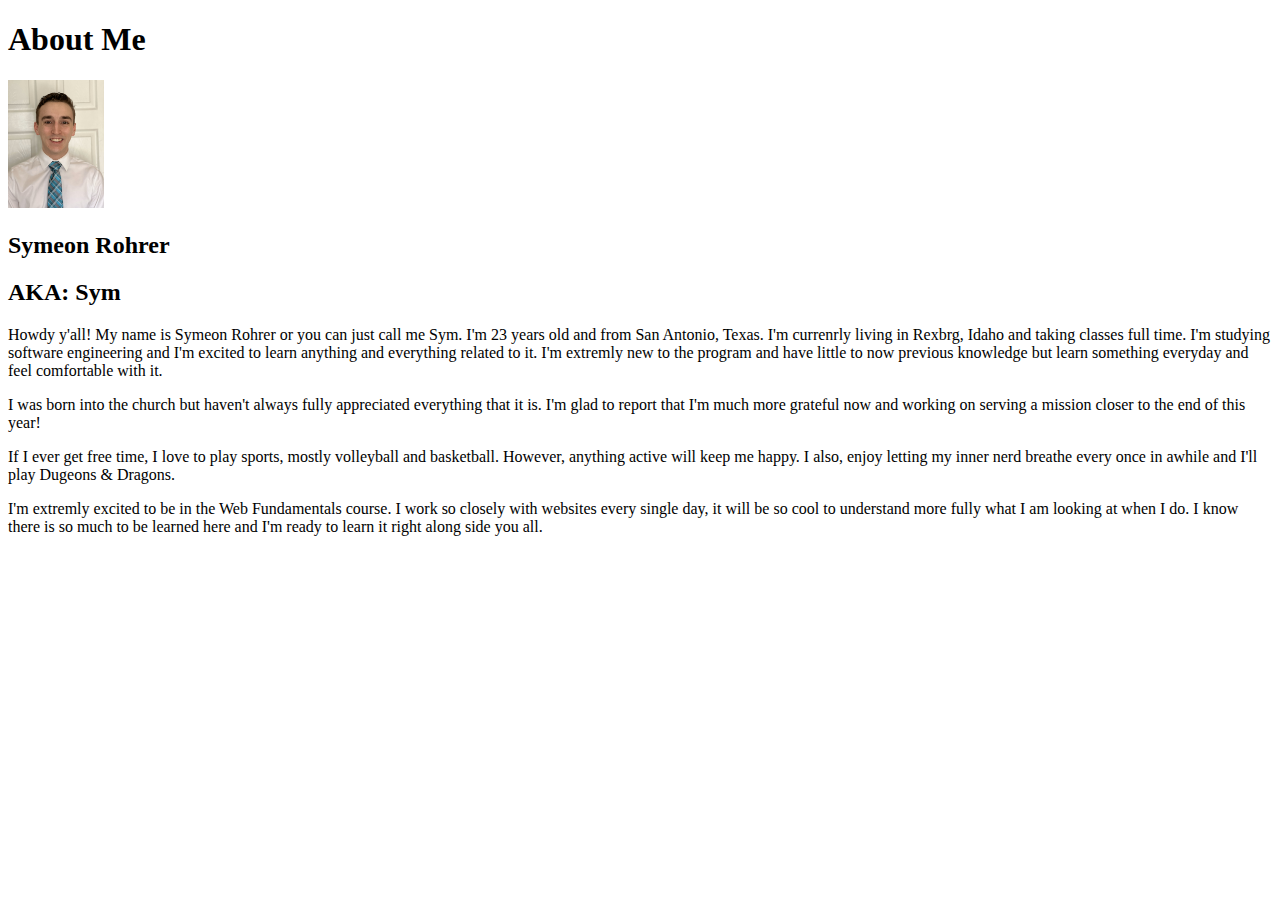
<file: aboutme/index.html>
<!DOCTYPE html>
<html lang="en">
<head>
    <meta charset="UTF-8">
    <meta http-equiv="X-UA-Compatible" content="IE=edge">
    <meta name="viewport" content="width=device-width, initial-scale=1.0">
    <title>All About Me</title>
</head>
<body>
    <h1>About Me</h1>
    <img alt="Image of me!" src="images/SymPic.jpg" width="96" height="128" >
    <h2>Symeon Rohrer</h2>
    <h2>AKA: Sym</h2>
    <p>Howdy y'all! My name is Symeon Rohrer or you can just call me Sym. I'm 23 years old and from San Antonio, Texas. I'm currenrly living in Rexbrg, Idaho and taking classes full time. I'm studying software engineering and I'm excited to learn anything and everything related to it. I'm extremly new to the program and have little to now previous knowledge but learn something everyday and feel comfortable with it.</p>
    <p>I was born into the church but haven't always fully appreciated everything that it is. I'm glad to report that I'm much more grateful now and working on serving a mission closer to the end of this year!</p>
    <p>If I ever get free time, I love to play sports, mostly volleyball and basketball. However, anything active will keep me happy. I also, enjoy letting my inner nerd breathe every once in awhile and I'll play Dugeons & Dragons.</p>
    <p>I'm extremly excited to be in the Web Fundamentals course. I work so closely with websites every single day, it will be so cool to understand more fully what I am looking at when I do. I know there is so much to be learned here and I'm ready to learn it right along side you all.</p>
</body>
</html>
</file>
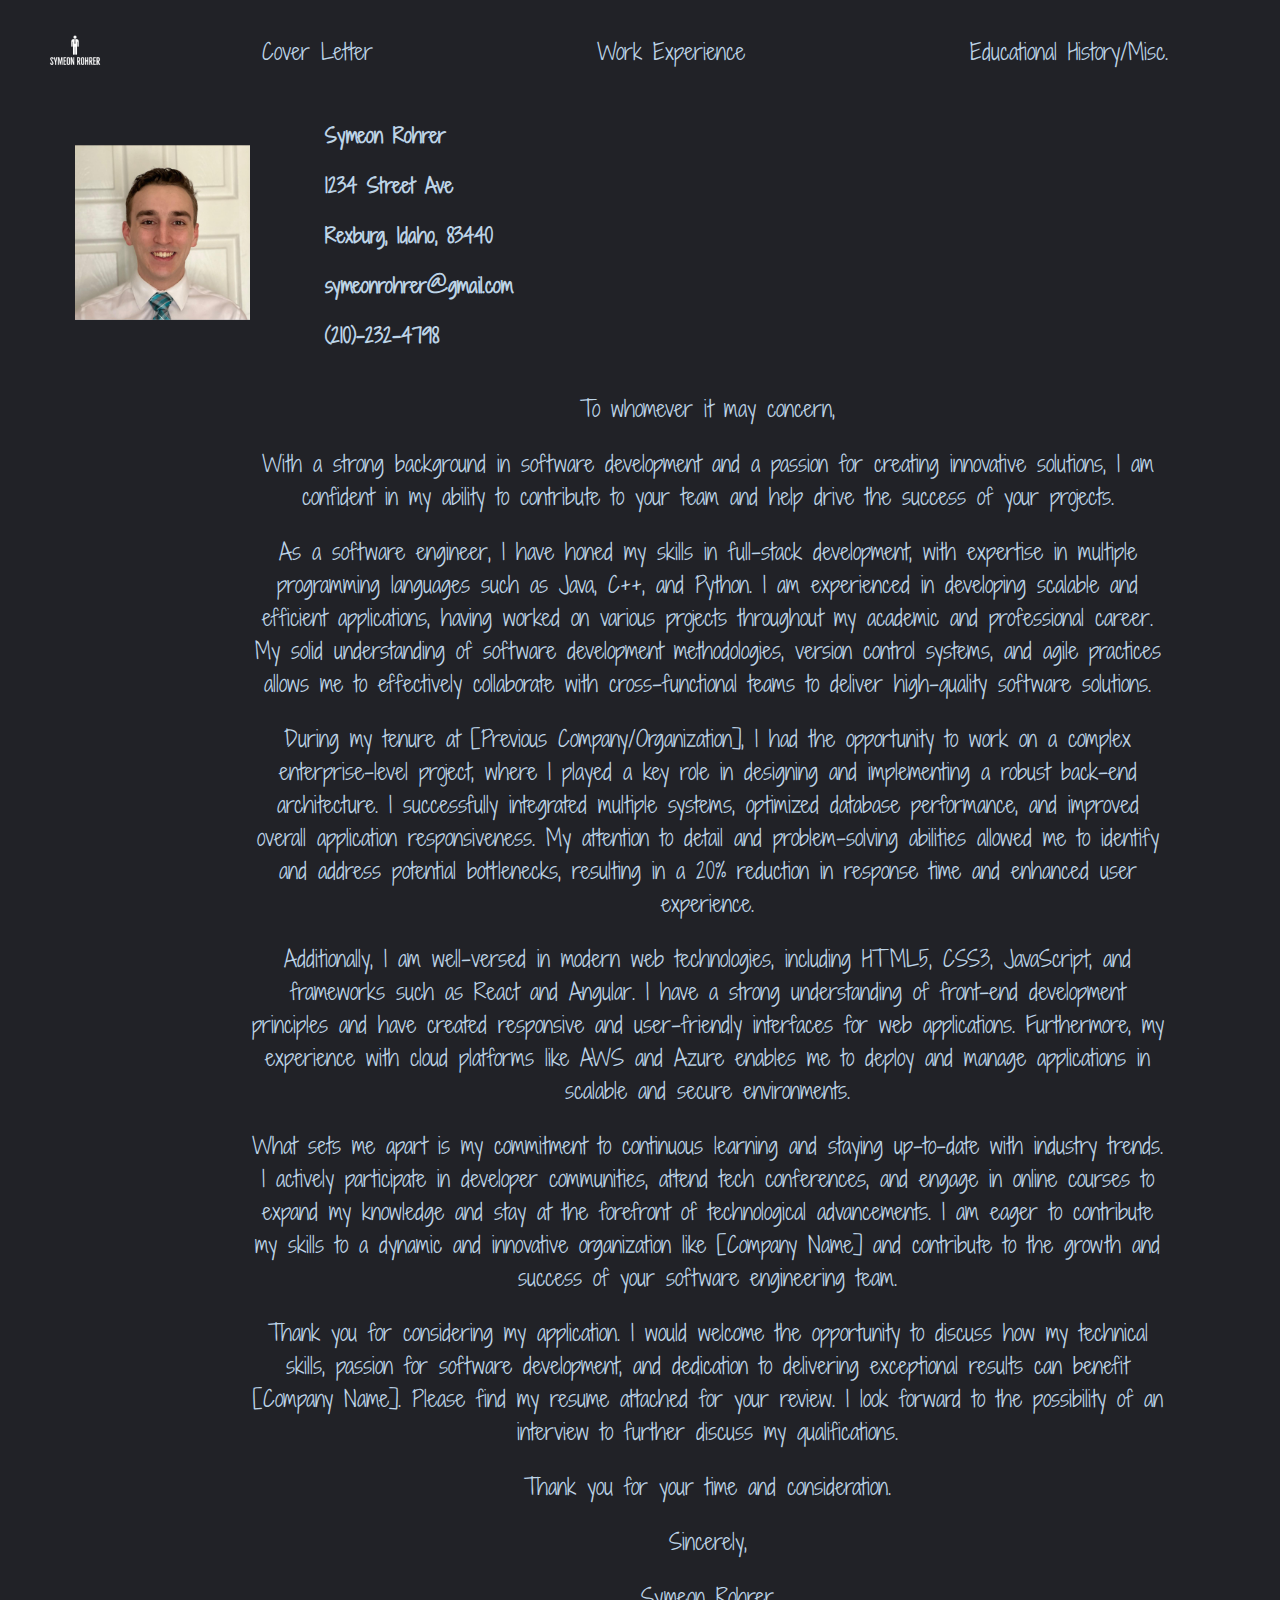
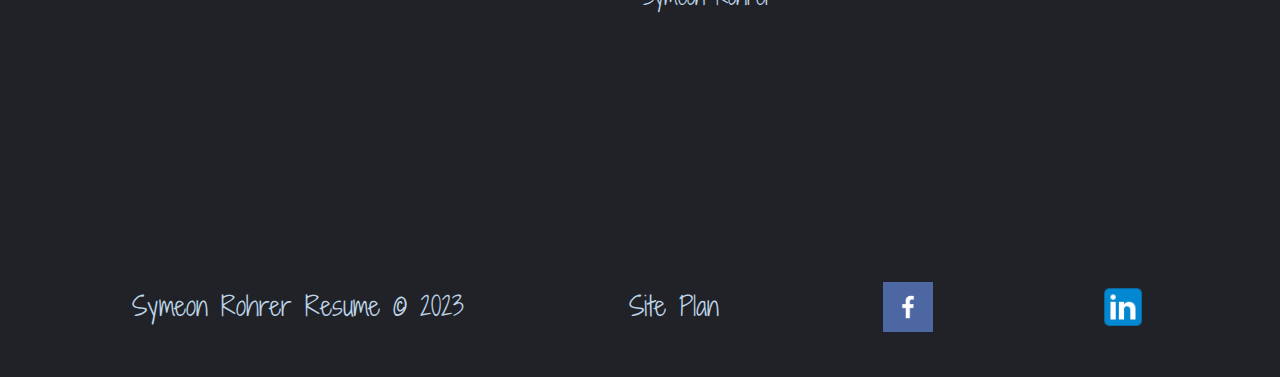
<file: digitalresume/index.html>
<!DOCTYPE html>
<html lang="en">
<head>
    <meta charset="UTF-8">
    <meta name="viewport" content="width=device-width, initial-scale=1.0">
    <title>Digital Resume Home</title>
    <link rel="stylesheet" href="styles/DRstyles.css" />
</head>
<body>
    <div id="content">
        <header>
            <a id="logo_link" href="index.html">
                <img class="logo" src="images/Symeon Rohrer-logos/Rohrer_logos/Symeon Rohrer-logos_white.png" alt="Symeon Rohrer Professional Picture">
            </a>
            <nav>
                <a href="index.html">Cover Letter</a>
                <a href="work_exp.html">Work Experience</a>
                <a href="ed_hist.html">Educational History/Misc.</a>
            </nav>
        </header>
        <main class="home-grid">
            <img class="profile_pic" src="images/Symeon Rohrer-logos/Sym_profile_pic.jpg" alt="Symeon Rohrer Professional Picture">
            <div class="contact">
                <h3>Symeon Rohrer</h3>
                <h3>1234 Street Ave</h3>
                <h3>Rexburg, Idaho, 83440</h3>
                <h3>symeonrohrer@gmail.com</h3>
                <h3>(210)-232-4798</h3>
            </div>
            <section class="coverletter">
                <p>To whomever it may concern,</p>
                <p>With a strong background in software development and a passion for creating innovative solutions, I am confident in my ability to contribute to your team and help drive the success of your projects.</p>
                <p>As a software engineer, I have honed my skills in full-stack development, with expertise in multiple programming languages such as Java, C++, and Python. I am experienced in developing scalable and efficient applications, having worked on various projects throughout my academic and professional career. My solid understanding of software development methodologies, version control systems, and agile practices allows me to effectively collaborate with cross-functional teams to deliver high-quality software solutions.</p>
                <p>During my tenure at [Previous Company/Organization], I had the opportunity to work on a complex enterprise-level project, where I played a key role in designing and implementing a robust back-end architecture. I successfully integrated multiple systems, optimized database performance, and improved overall application responsiveness. My attention to detail and problem-solving abilities allowed me to identify and address potential bottlenecks, resulting in a 20% reduction in response time and enhanced user experience.</p>
                <p>Additionally, I am well-versed in modern web technologies, including HTML5, CSS3, JavaScript, and frameworks such as React and Angular. I have a strong understanding of front-end development principles and have created responsive and user-friendly interfaces for web applications. Furthermore, my experience with cloud platforms like AWS and Azure enables me to deploy and manage applications in scalable and secure environments.</p>
                <p>What sets me apart is my commitment to continuous learning and staying up-to-date with industry trends. I actively participate in developer communities, attend tech conferences, and engage in online courses to expand my knowledge and stay at the forefront of technological advancements. I am eager to contribute my skills to a dynamic and innovative organization like [Company Name] and contribute to the growth and success of your software engineering team.</p>
                <p>Thank you for considering my application. I would welcome the opportunity to discuss how my technical skills, passion for software development, and dedication to delivering exceptional results can benefit [Company Name]. Please find my resume attached for your review. I look forward to the possibility of an interview to further discuss my qualifications.</p>
                <p>Thank you for your time and consideration.</p>
                <p>Sincerely,</p>
                <p>Symeon Rohrer</p>
            </section>
        </main>
        <footer>
            <p>Symeon Rohrer Resume &copy; 2023</p>
            <p><a href="site-plan.html">Site Plan</a></p>
            <a href="https://m.facebook.com/symeon.rohrer/" target="_blank">
                <img class="icon" src="images/Symeon Rohrer-logos/Rohrer_logos/facebook.png" alt="facebook icon">
            </a>
            <a href="https://www.linkedin.com/in/symeon-rohrer-961274203" target="_blank">
                <img class ="icon" src="images/Symeon Rohrer-logos/Rohrer_logos/linkedin.png" alt="linkedin icon">
            </a>
        </footer>
    </div>
</body>
</html>
</file>
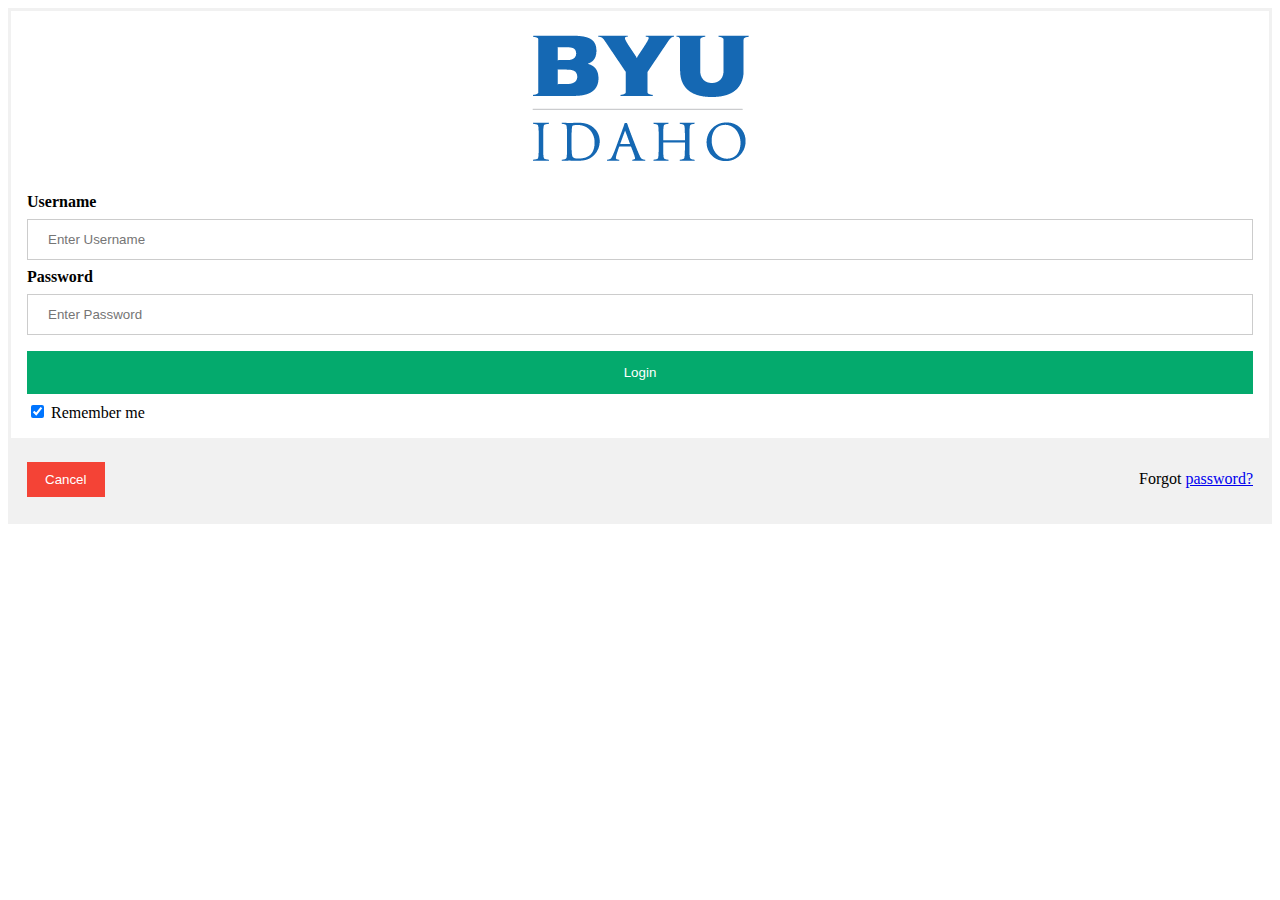
<file: WebComponent/index.html>
<!DOCTYPE html>
<html lang="en">
<head>
    <meta charset="UTF-8">
    <meta name="viewport" content="width=device-width, initial-scale=1.0">
    <title>Document</title>
    <link rel="stylesheet" href="styles.css">
    <script src="login2.js"></script>
</head>
<body>
    <form action="index.html" method="post">
        <div class="imgcontainer">
          <img src="images/Brigham_Young_University–Idaho.png" alt="BYUI Logo" class="avatar">
        </div>
      
        <div class="container">
          <label for="uname"><b>Username</b></label>
          <input type="text" placeholder="Enter Username" id="username" required>
      
          <label for="psw"><b>Password</b></label>
          <input type="password" placeholder="Enter Password" id="password" required>
      
          <button type="submit" onclick="validate()">Login</button>
          <label>
            <input type="checkbox" checked="checked" name="remember"> Remember me
          </label>
        </div>
      
        <div class="container" style="background-color:#f1f1f1">
          <button type="button" class="cancelbtn">Cancel</button>
          <span class="psw">Forgot <a href="#">password?</a></span>
        </div>
      </form>
</body>
</html>
</file>
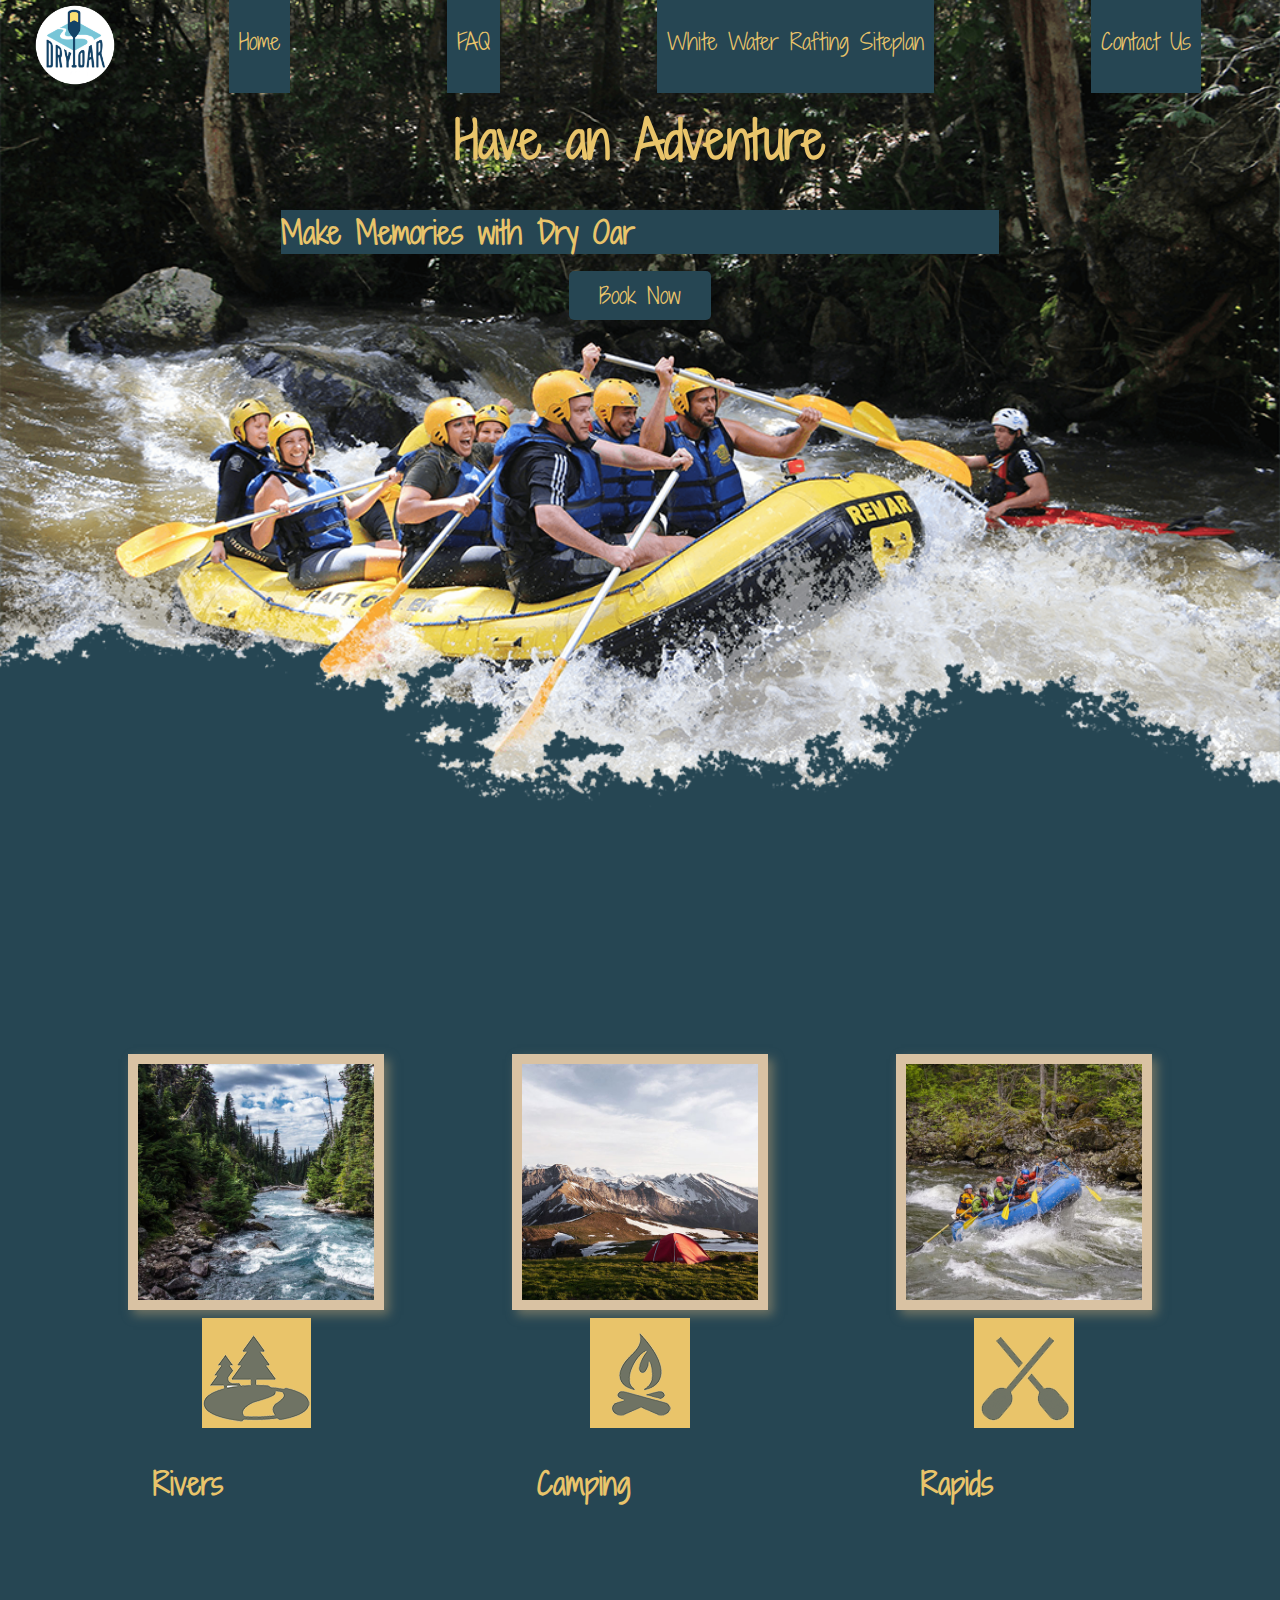
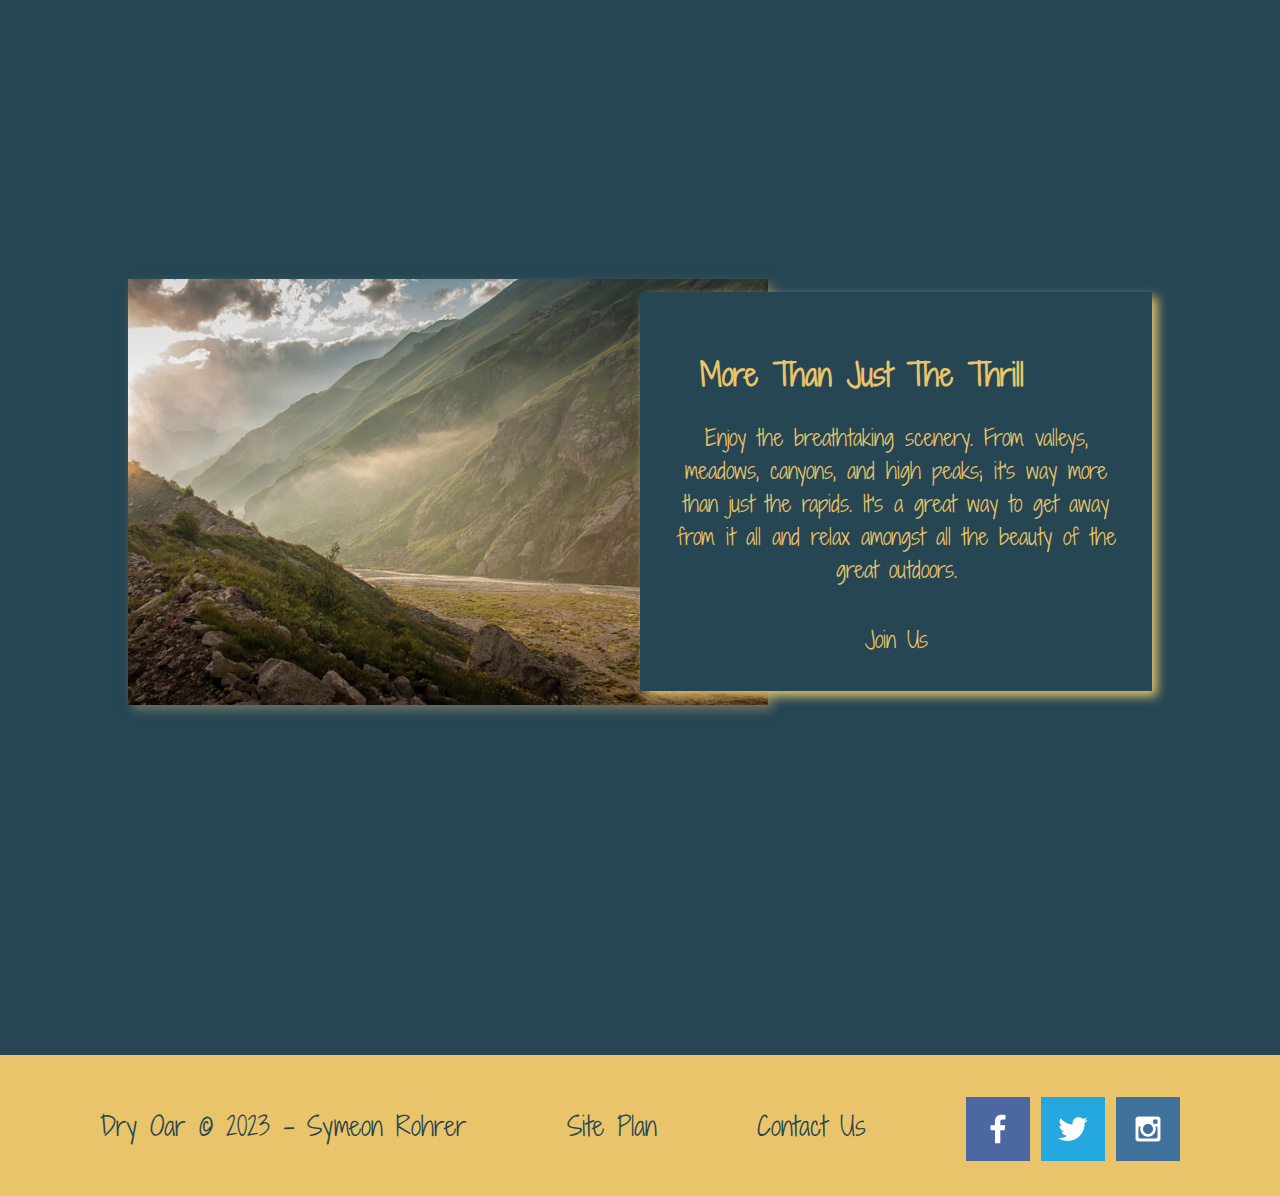
<file: wwr/index.html>
<!DOCTYPE html>
<html lang="en">
<head>
    <meta charset="UTF-8">
    <meta http-equiv="X-UA-Compatible" content="IE=edge">
    <meta name="viewport" content="width=device-width, initial-scale=1.0">
    <title>Whitewater Rafting Vacations | Dry Oar Boating | Home</title>
    <link rel="stylesheet" href="styles/styles.css">
</head>
<body>
    <div id="content">
        <header>
            <a id="logo_link" href="index.html">
                <img class="logo" src="images/logo.png" alt="Dry Oar Logo">
            </a>
            <nav>
                <a href="index.html">Home</a>
                <a href="FAQ.html">FAQ</a>
                <a href="site-plan-rafting.html">White Water Rafting Siteplan</a>
                <a href="contactus.html">Contact Us</a>
            </nav>
        </header>
        <div id="hero">
            <div id="hero-box">
                <img id="hero-img" src="images/hero.png" alt="People enjoying rafting">
            </div>
            <section id="hero-msg">
                <h1 class="home-title">Have an Adventure</h1>
                <h2>Make Memories with Dry Oar</h2>
                <div class="button-box">
                    <a class="book" href="contactus.html">Book Now</a>
                </div>
            </section>
        </div>
        <main class="home-grid">
            <section class="rivers-card">
                <img class="card-img" src="images/rivers.jpg" alt="river in forest">
                <img class="icon" src="images/river_icon.png" alt="river icon">
                <h2>Rivers</h2>
            </section>
            <section class="camping-card">
                <img class="card-img" src="images/camping.jpg" alt="tent in mountains">
                <img class="icon" src="images/fire_icon.png" alt="fire icon">
                <h2>Camping</h2>
            </section>
            <section class="rapids-card">
                <img class="card-img" src="images/rapids.jpg" alt="rafting boat">
                <img class="icon" src="images/oars.png" alt="oars icon">
                <h2>Rapids</h2>
            </section>
            <div id="background"></div>
            <img class="mountains" src="images/mountains.jpg" alt="Misty mountains">
            <section class="msg">
                <h2>More Than Just The Thrill</h2>
                <p>Enjoy the breathtaking scenery. From valleys, meadows, canyons, and high peaks; it's way more than just the rapids. It's a great way to get away from it all and relax amongst all the beauty of the great outdoors. </p>
                <a class="join" href="rivers.html">Join Us</a>
            </section>
        </main>
        <footer>
            <p>Dry Oar &copy; 2023 - Symeon Rohrer</p>
            <p><a href="site-plan-rafting.html">Site Plan</a></p>
            <p><a href="contactus.html">Contact Us</a></p>
            <div class="social">
                <a href="https://facebook.com" target="_blank">
                    <img src="images/facebook.png" alt="fb icon">
                </a>
                <a href="https://twitter.com" target="_blank">
                    <img src="images/twitter.png" alt="twitter icon">
                </a>
                <a href="https://instagram.com" target="_blank">
                    <img src="images/instagram.png" alt="instagram icon">
                </a>
            </div>
        </footer>
    </div>
</body>
</html>
</file>
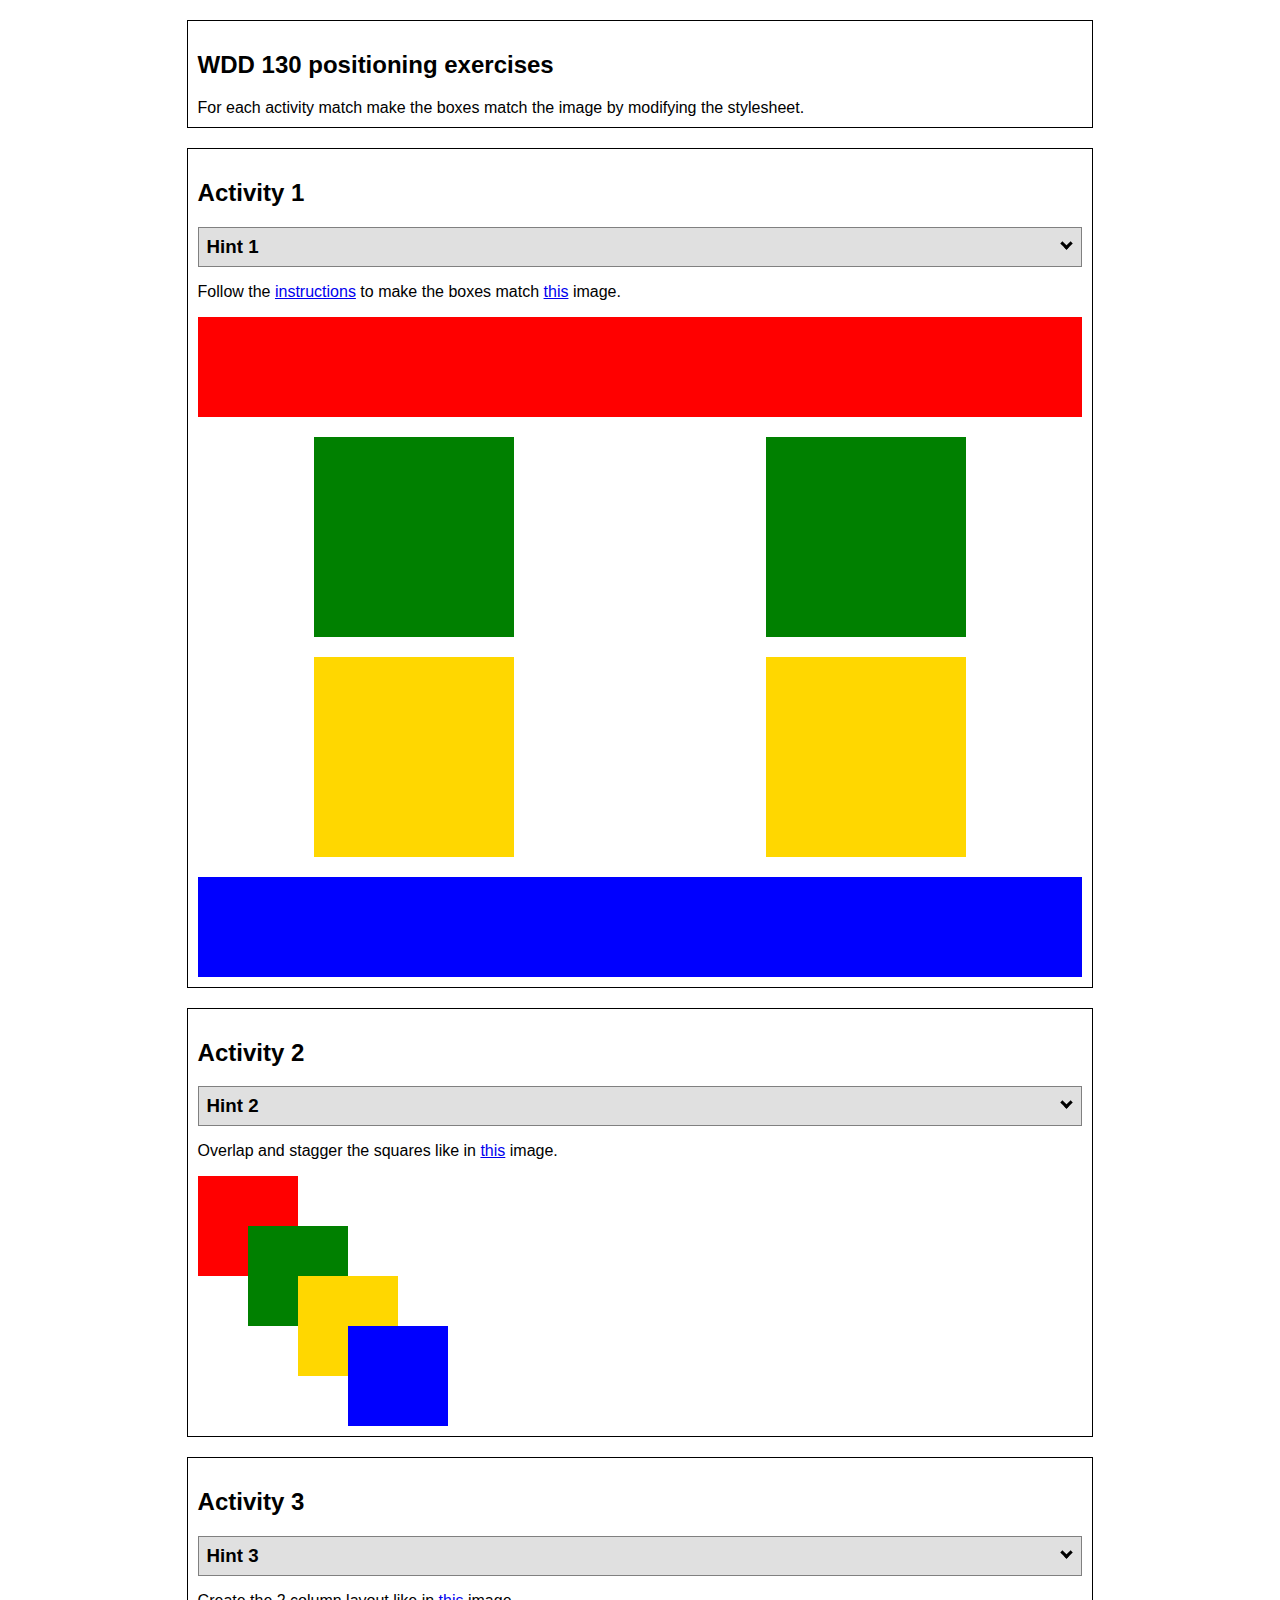
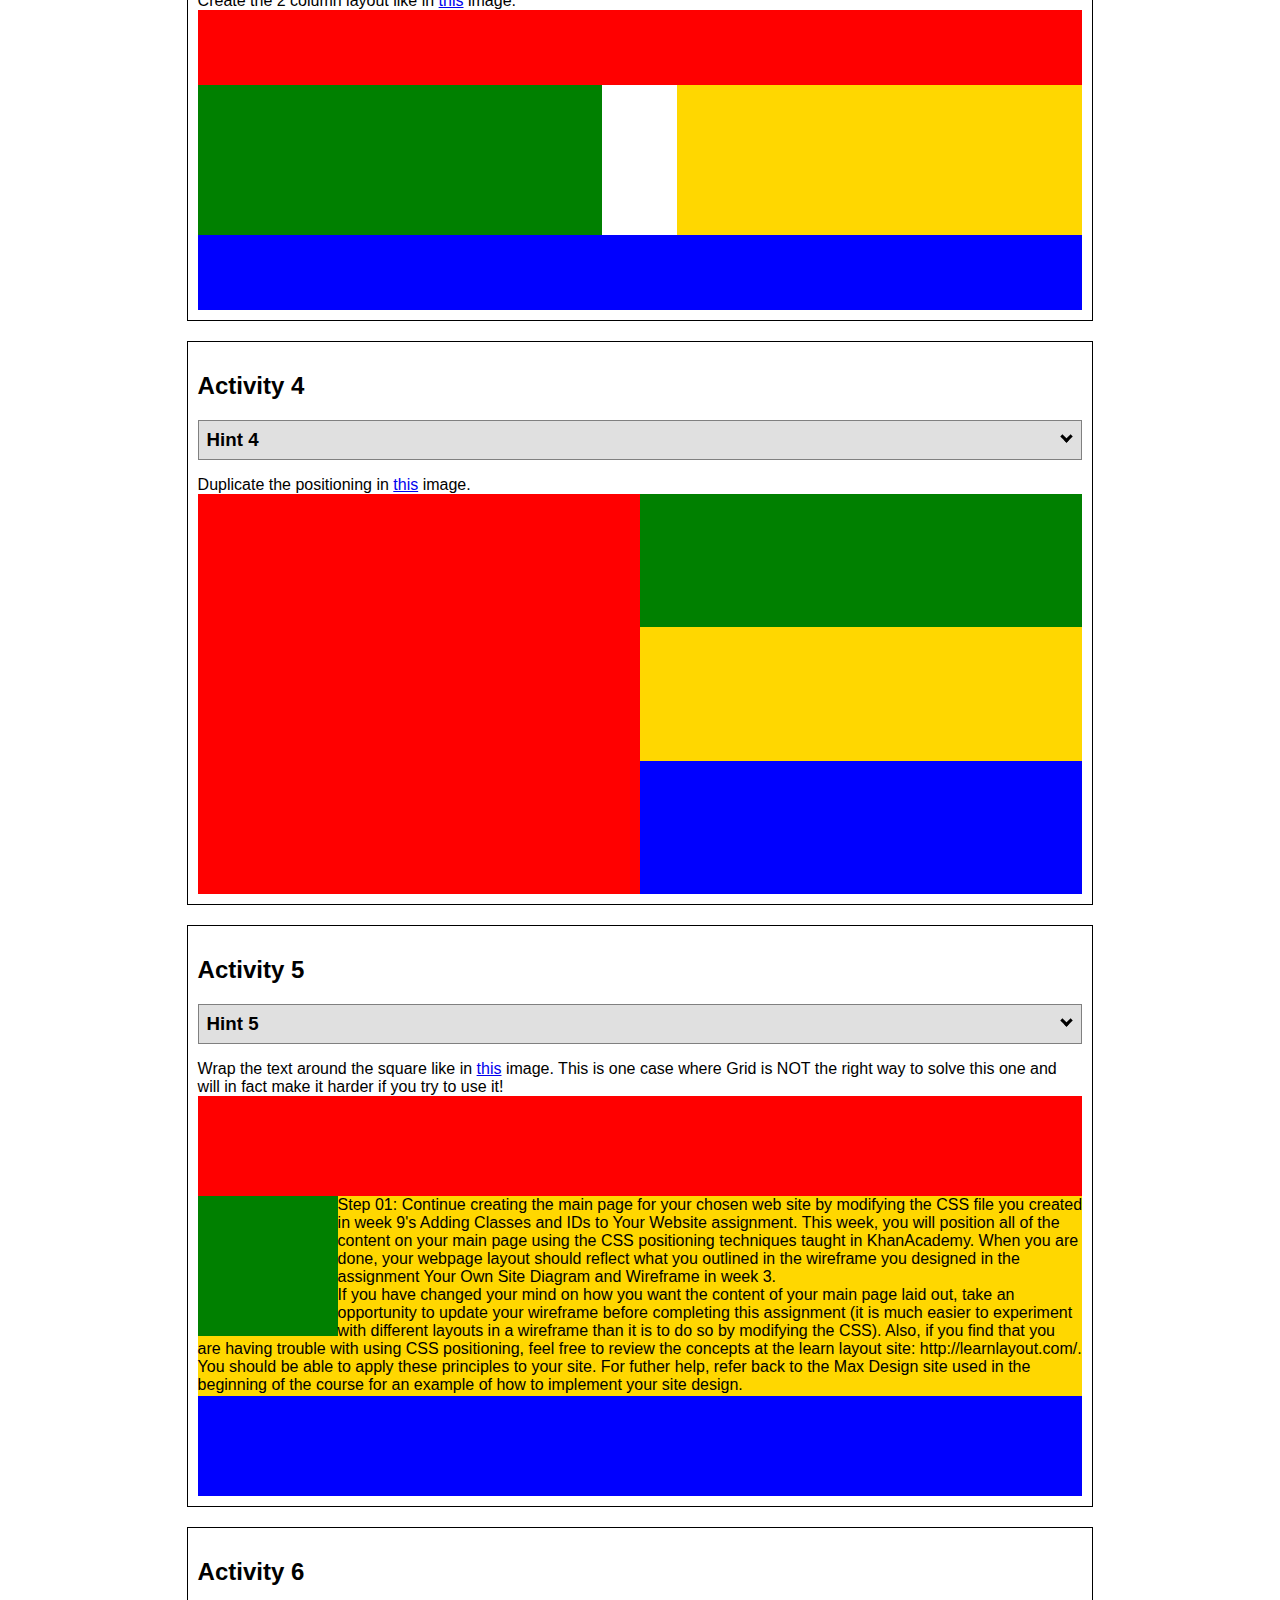
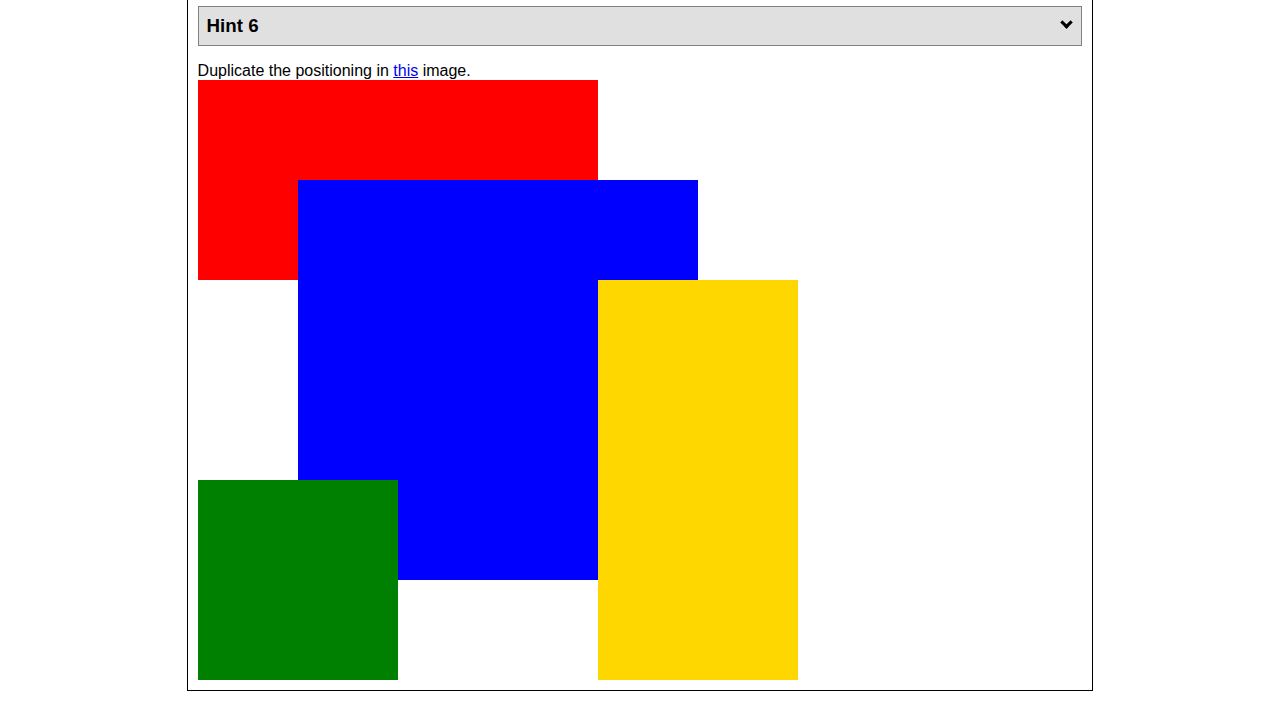
<file: positioning.html>
<!DOCTYPE html>
<html lang="en">
  <head>
    <!-- HTML - Name: positioning.html -->
    <title>Positioning Activity</title>
    <link rel="stylesheet" type="text/css" href="positionstyles.css" />
  </head>
  <body>
    <div class="activity">
      <h2>WDD 130 positioning exercises</h2>
      For each activity match make the boxes match the image by modifying the stylesheet.</div>
    <div class="activity">
      <h2>Activity 1</h2>
      <section class="hint"><input type="checkbox" ><i></i> <h3>Hint 1</h3><div><p>Check out the <a href="https://byui-wdd.github.io/wdd130/activities/w06-css-positioning.html" target="_blank">activity instructions</a> in Ilearn!</p></div></section>
      <p>Follow the <a href="https://byui-wdd.github.io/wdd130/activities/w06-css-positioning.html" target="_blank">instructions</a> to make the boxes match  <a href="https://byui-wdd.github.io/wdd130/images/example1.png" target="_blank">this</a> image.</p>
      <div class="content1" >
        <div class="red1" ></div>
        <div class="green1" ></div>
        <div class="green1" ></div>
        <div class="yellow1"></div>
        <div class="yellow1"></div>
        <div class="blue1"></div>
      </div>
    </div>
    <div class="activity">
      <h2>Activity 2</h2>
      <section class="hint"><input type="checkbox" > <h3>Hint 2</h3><i></i><div>
      <ul>
      <li>grid-template-columns: 50px 50px 50px 50px 50px </li></ul></div></section>
      <p>Overlap and stagger the squares like in <a href="https://byui-wdd.github.io/wdd130/images/example2.png" target="_blank">this</a> image.</p>
      <div class="content2" >
        <div class="red2" ></div>
        <div class="green2" ></div>
        <div class="yellow2"></div>
        <div class="blue2"></div>
      </div>
    </div>
    <div class="activity">
      <h2>Activity 3</h2>
      <section class="hint"><input type="checkbox" > <h3>Hint 3</h3><i></i><div><p>This one is going to be best solved with CSS Grid. Remember to make the boxes the right width first...then start moving them around. </p><h4>Properties used:</h4><ul><li>display:grid;</li><li>grid-template-columns:</li><li>grid-column-gap:</li>
        <li>grid-column:</li>  </ul></div></section>
      Create the 2 column layout like in <a href="https://byui-wdd.github.io/wdd130/images/example3.png" target="_blank">this</a>  image.
      <div class="content3" >
        <div class="red3" ></div>
        <div class="green3" ></div>
        <div class="yellow3"></div>
        <div class="blue3"></div>
      </div>
    </div>
    <div class="activity">
      <h2>Activity 4</h2>
      <section class="hint"><input type="checkbox" > <h3>Hint 4</h3><i></i><div><p>For the others we have been primarily concerned with width. For this one you will need to adjust height as well. </p><h4>Properties used:</h4><ul><li>display:grid;</li><li>grid-template-columns:</li><li>grid-row:</li></ul></div></section>
      Duplicate the positioning in <a href="https://byui-wdd.github.io/wdd130/images/example4.png" target="_blank">this</a> image. 
      <div class="content4" >
        <div class="red4" ></div>
        <div class="green4" ></div>
        <div class="yellow4"></div>
        <div class="blue4"></div>
      </div>
    </div>

    <div class="activity">
      <h2>Activity 5</h2>
      <section class="hint"><input type="checkbox" > <h3>Hint 5</h3><i></i><div><p>Grid is <strong>not</strong> the right way to do this.  In fact there is only one way to really do that...and that is with float. Remember that we float the thing we want the text to wrap around.  Also remember to start by making all the shapes the right size and shape.</p><h4>Properties used:</h4><ul><li>float: left;</li></ul></div></section>
      Wrap the text around the square like in <a href="https://byui-wdd.github.io/wdd130/images/example5.png" target="_blank">this</a> image. This is one case where Grid is NOT the right way to solve this one and will in fact make it harder if you try to use it!
      <div class="content5" >
        <div class="red5" ></div>
        <div class="green5" ></div>
        <div class="yellow5">Step 01: Continue creating the main page for your chosen web site by modifying the CSS file you created in week 9's Adding Classes and IDs to Your Website assignment. This week, you will position all of the content on your main page using the CSS positioning techniques taught in KhanAcademy. When you are done, your webpage layout should reflect what you outlined in the wireframe you designed in the assignment Your Own Site Diagram and Wireframe in week 3. <br />
          If you have changed your mind on how you want the content of your main page laid out, take an opportunity to update your wireframe before completing this assignment (it is much easier to experiment with different layouts in a wireframe than it is to do so by modifying the CSS). Also, if you find that you are having trouble with using CSS positioning, feel free to review the concepts at the learn layout site: http://learnlayout.com/. You should be able to apply these principles to your site. For futher help, refer back to the Max Design site used in the beginning of the course for an example of how to implement your site design.</div>
        <div class="blue5"></div>
      </div>
    </div>
    <div class="activity">
      <h2>Activity 6</h2>
      <section class="hint"><input type="checkbox" > <h3>Hint 6</h3><i></i><div><p>This one is all about visualizing the grid behind the layout. If you are having a hard time doing that first: all the sizes are even multiples of 100, and second here is another example with the lines drawn: <a href="https://byui-wdd.github.io/wdd130/images/example6-hint.png" target="_blank">example 6 with lines</a>. For this one you will find it easiest if you use px for the column width. You can also use <kbd>z-index</kbd> to control the element layering.    </p><h4>Properties used:</h4><ul><li>display:grid;</li><li>grid-template-columns:</li><li>grid-column:</li><li>grid-row:</li><li><a href="https://www.w3schools.com/cssref/pr_pos_z-index.asp" target="_blank">z-index:</a></li></ul></div></section>
      Duplicate the positioning in <a href="https://byui-wdd.github.io/wdd130/images/example6.png" target="_blank">this</a> image.
      <div class="content6" >
        <div class="red6" ></div>
        <div class="green6" ></div>
        <div class="yellow6"></div>
        <div class="blue6"></div>
      </div>
    </div>
  </body>
</html>
</file>
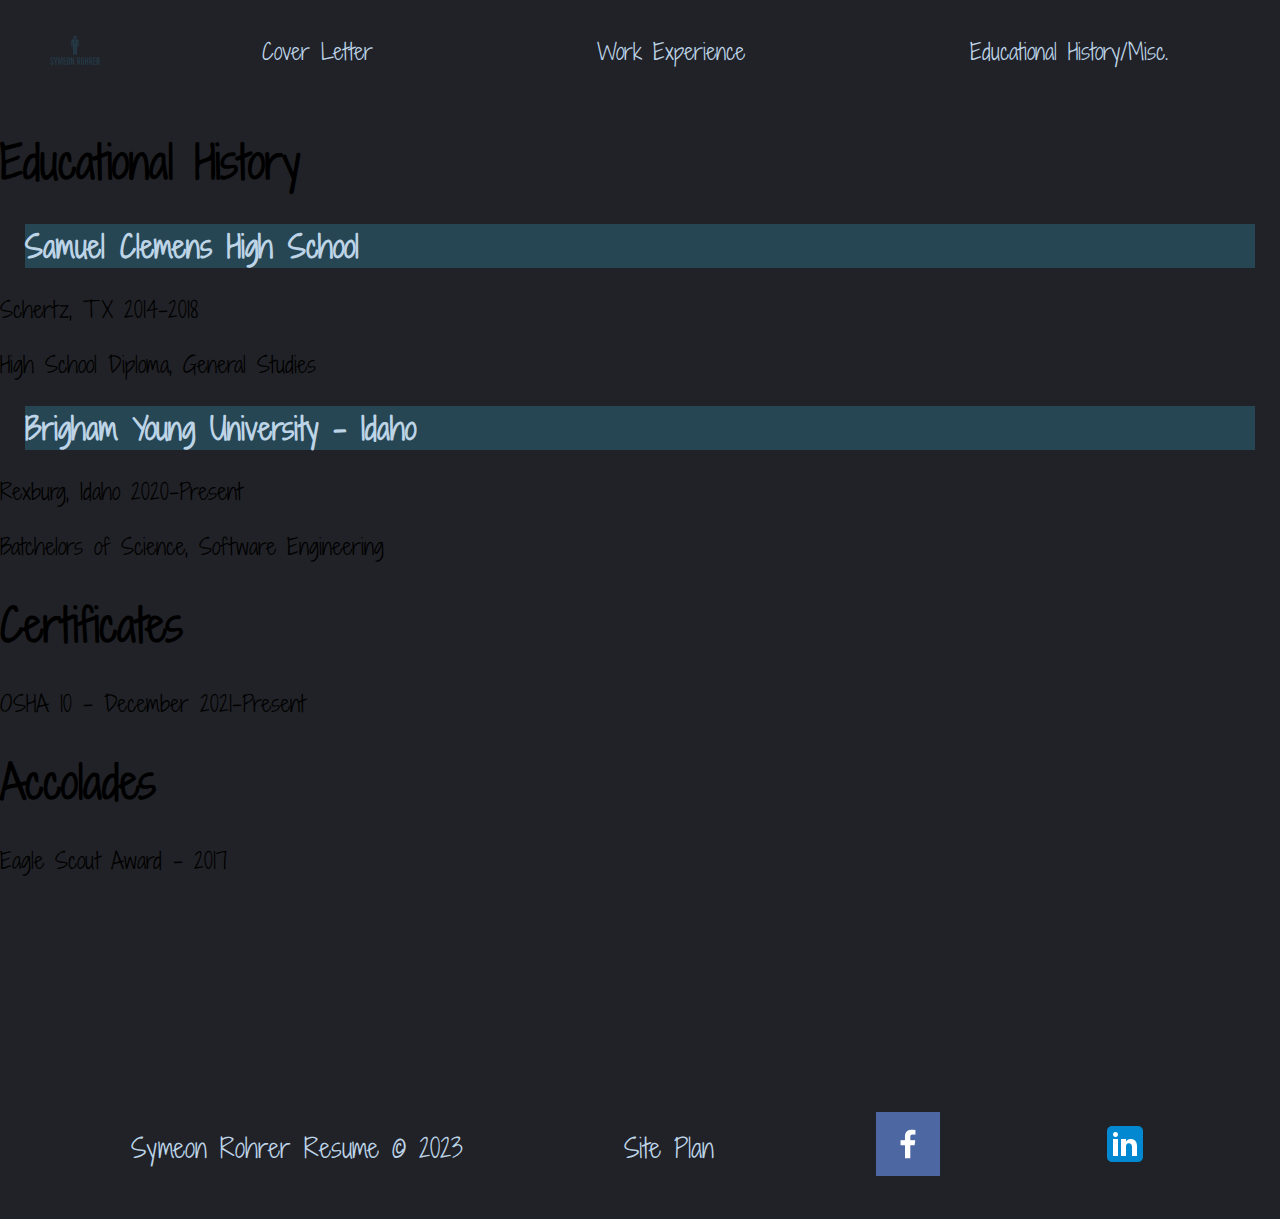
<file: digitalresume/ed_hist.html>
<!DOCTYPE html>
<html lang="en">
<head>
    <meta charset="UTF-8">
    <meta name="viewport" content="width=device-width, initial-scale=1.0">
    <title>Digital Resume Home</title>
    <link rel="stylesheet" href="styles/DRstyles.css" />
</head>
<body>
    <div id="content">
        <header>
            <a id="logo_link" href="index.html">
                <img class="logo" src="images/Symeon Rohrer-logos/Rohrer_logos/Symeon Rohrer-logos_transparent.png" alt="Symeon Rohrer Professional Picture">
            </a>
            <nav>
                <a href="index.html">Cover Letter</a>
                <a href="work_exp.html">Work Experience</a>
                <a href="ed_hist.html">Educational History/Misc.</a>
            </nav>
        </header>
        <main>
            <h1>Educational History</h1>
            <h2>Samuel Clemens High School</h2>
            <p>Schertz, TX 2014-2018</p>
            <p>High School Diploma, General Studies</p>
            <h2>Brigham Young University - Idaho</h2>
            <p>Rexburg, Idaho 2020-Present</p>
            <p>Batchelors of Science, Software Engineering</p>
            <h1>Certificates</h1>
            <p>OSHA 10  -  December 2021-Present</p>
            <h1>Accolades</h1>
            <P>Eagle Scout Award - 2017</P>
        </main>
        <footer>
            <p>Symeon Rohrer Resume &copy; 2023</p>
            <p><a href="site-plan.html">Site Plan</a></p>
            <a href="https://m.facebook.com/symeon.rohrer/" target="_blank">
                <img src="images/Symeon Rohrer-logos/Rohrer_logos/facebook.png" alt="facebook icon">
            </a>
            <a href="https://www.linkedin.com/in/symeon-rohrer-961274203" target="_blank">
                <img src="images/Symeon Rohrer-logos/Rohrer_logos/linkedin.png" alt="linkedin icon">
            </a>
        </footer>
    </div>
</body>
</html>
</file>
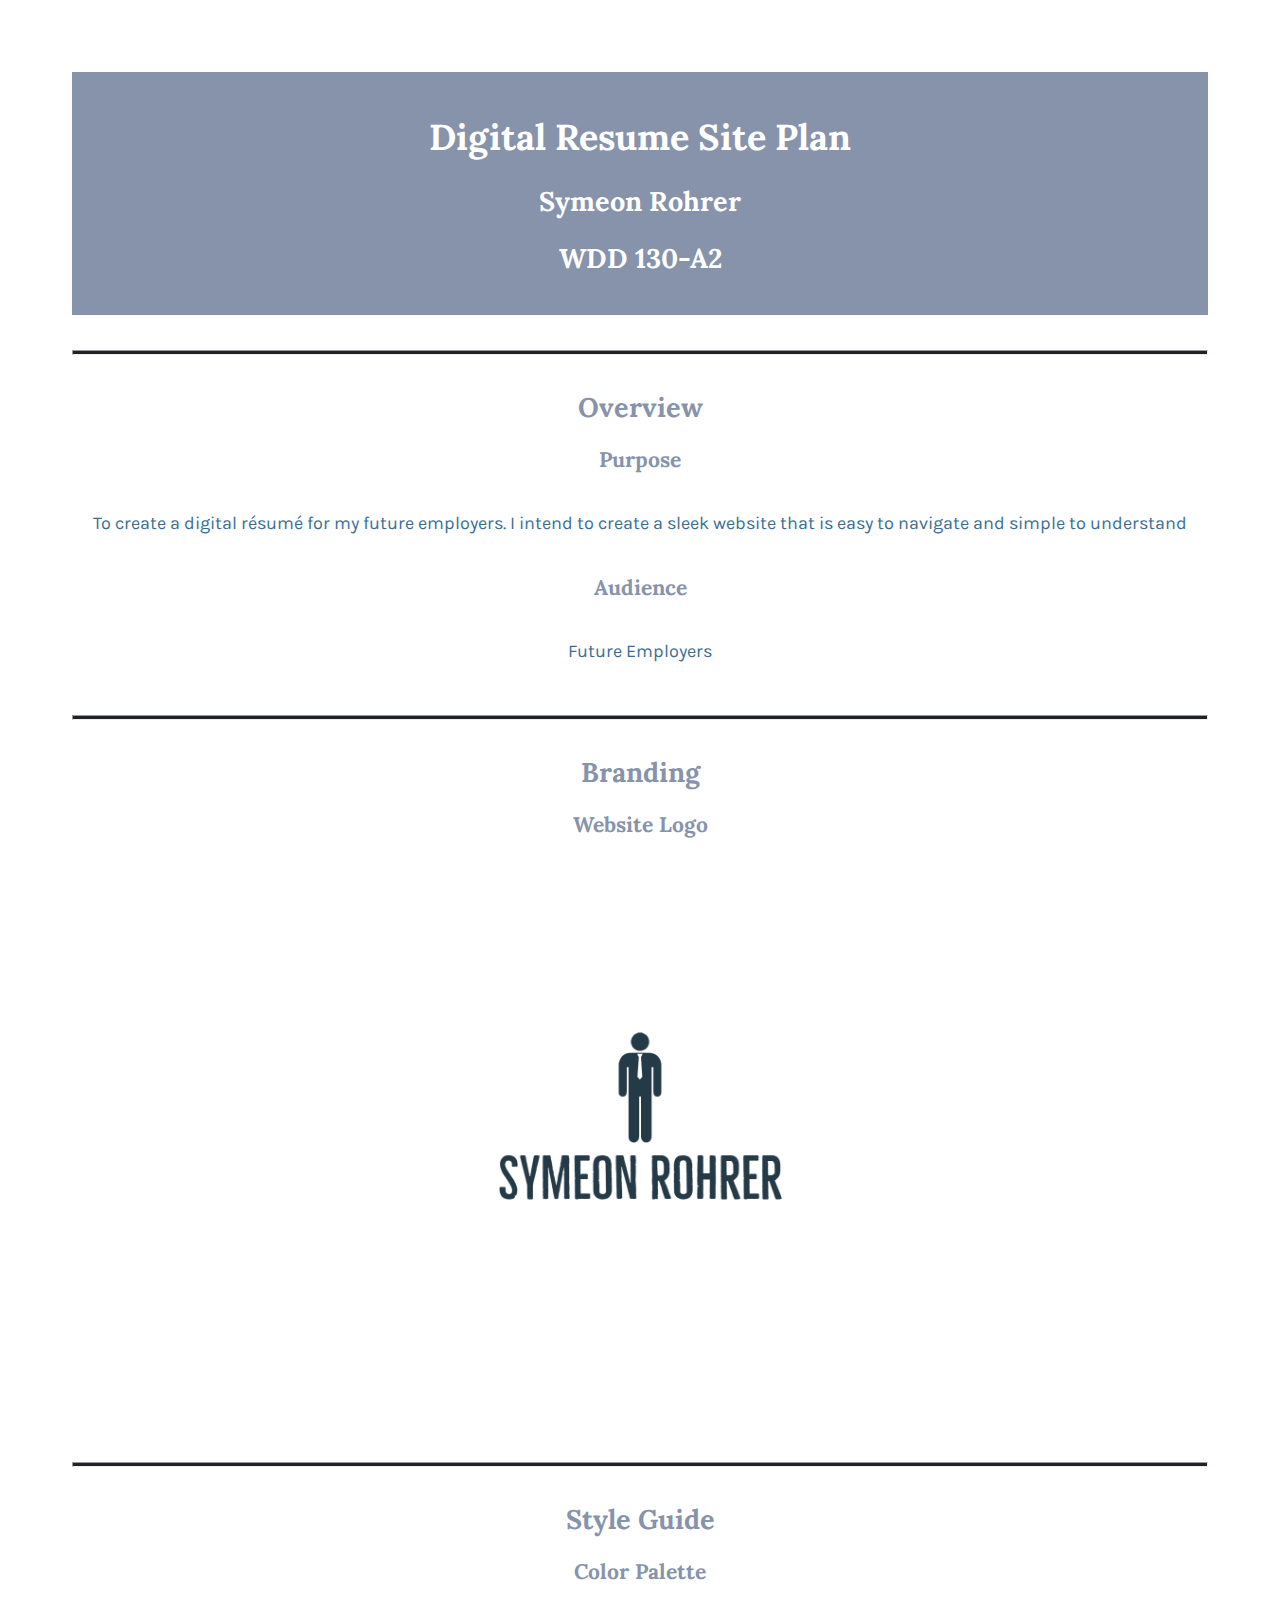
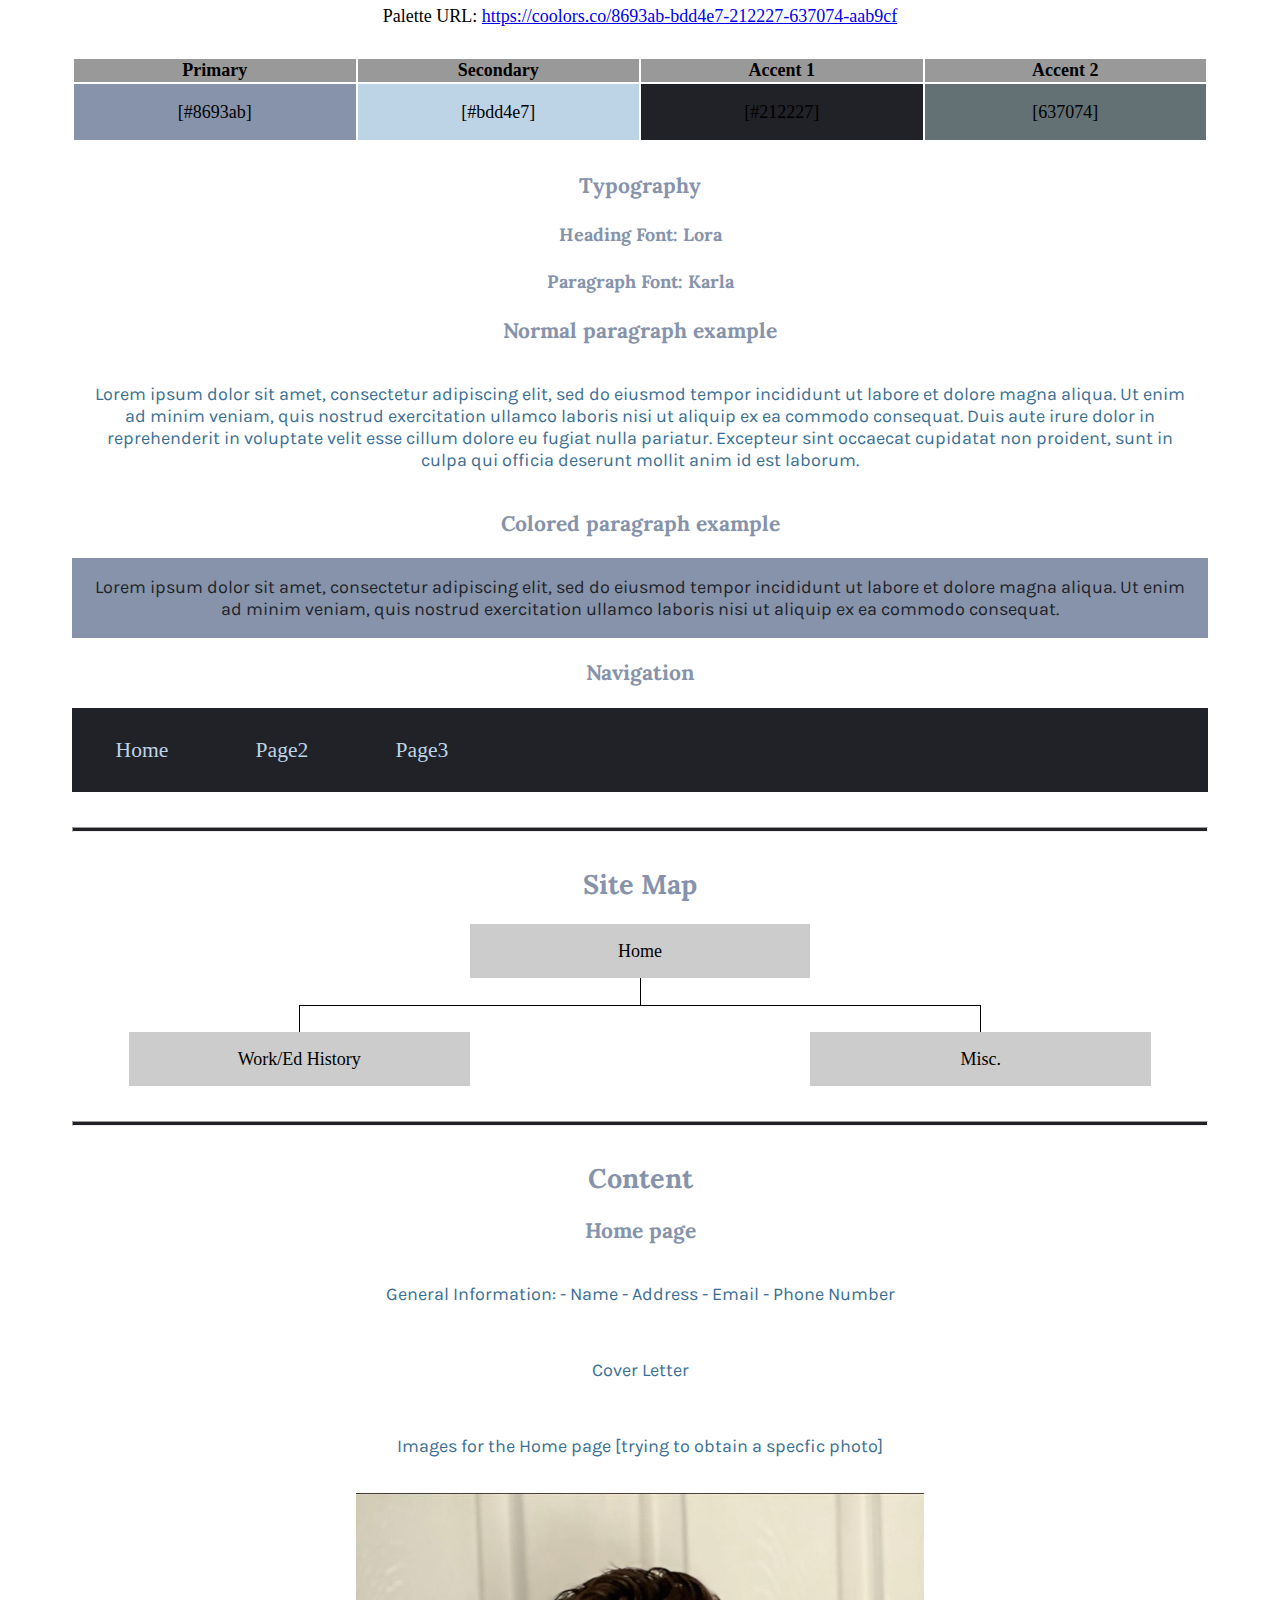
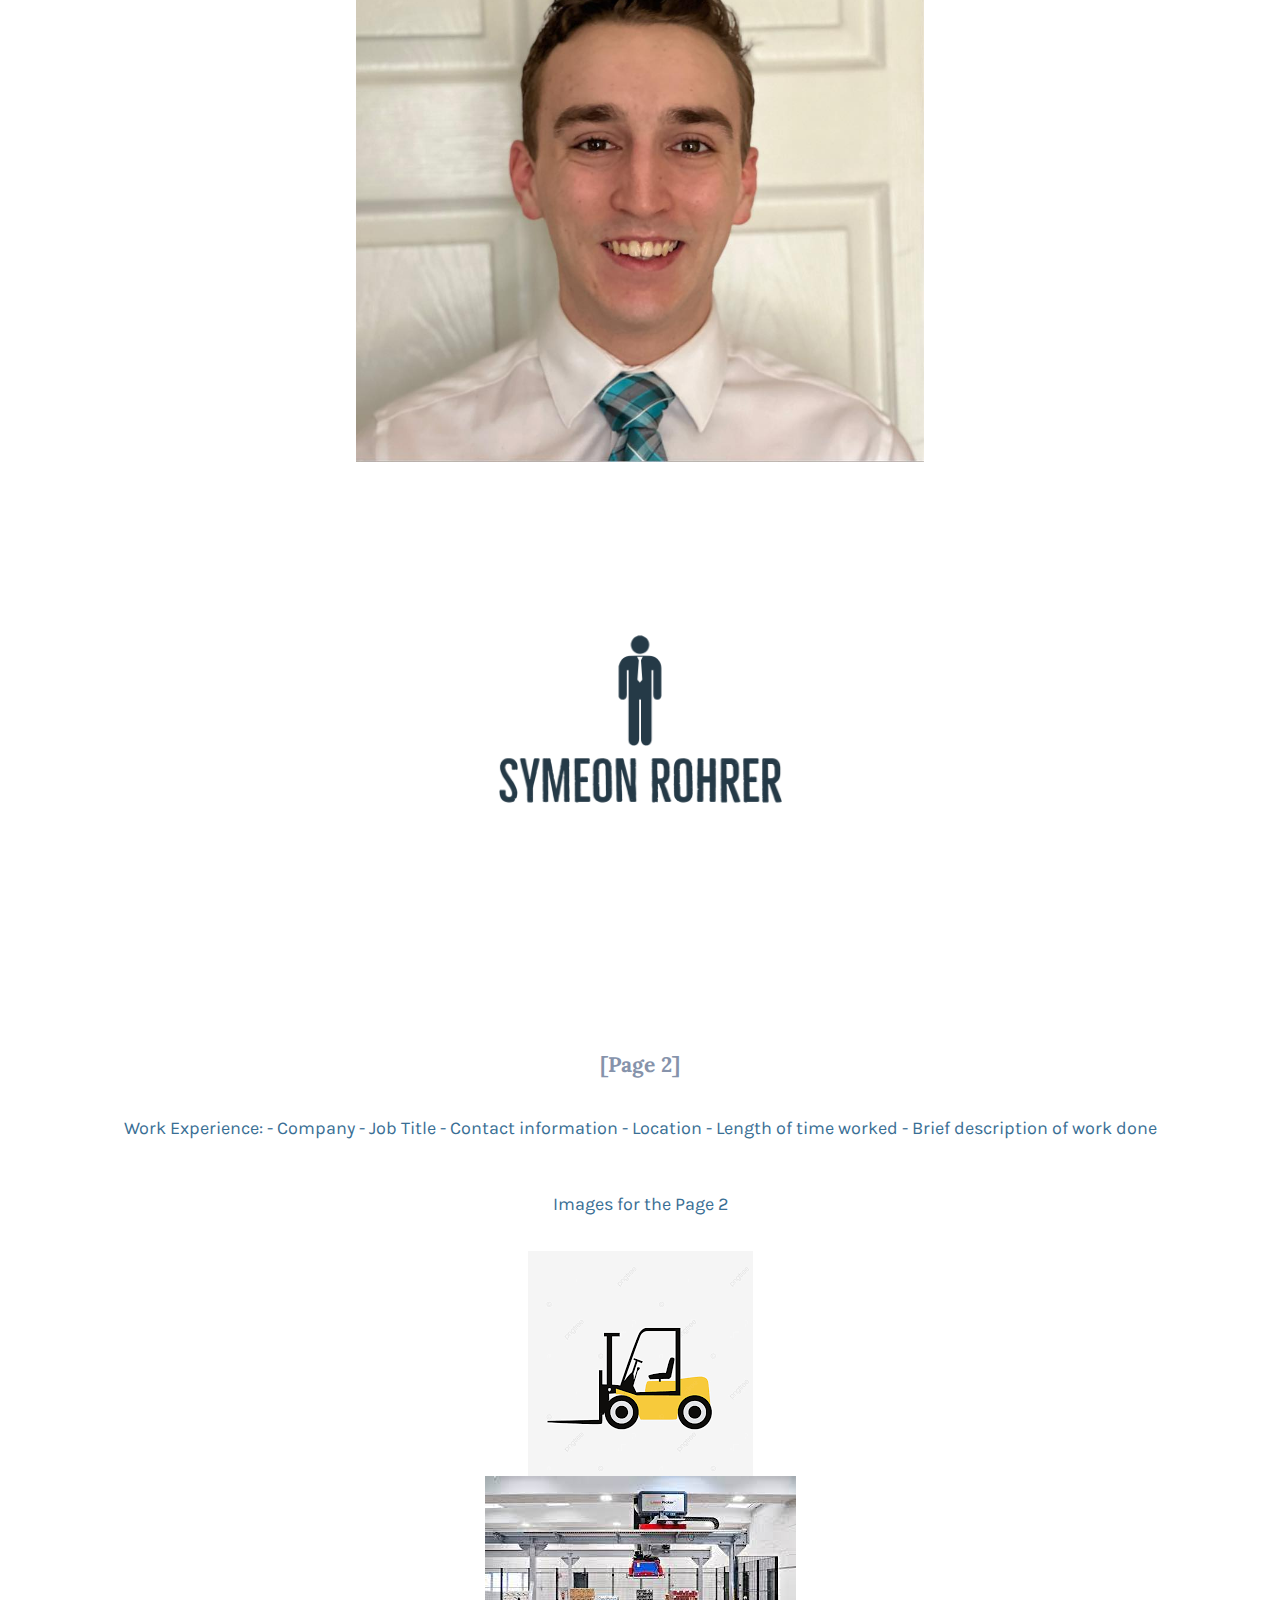
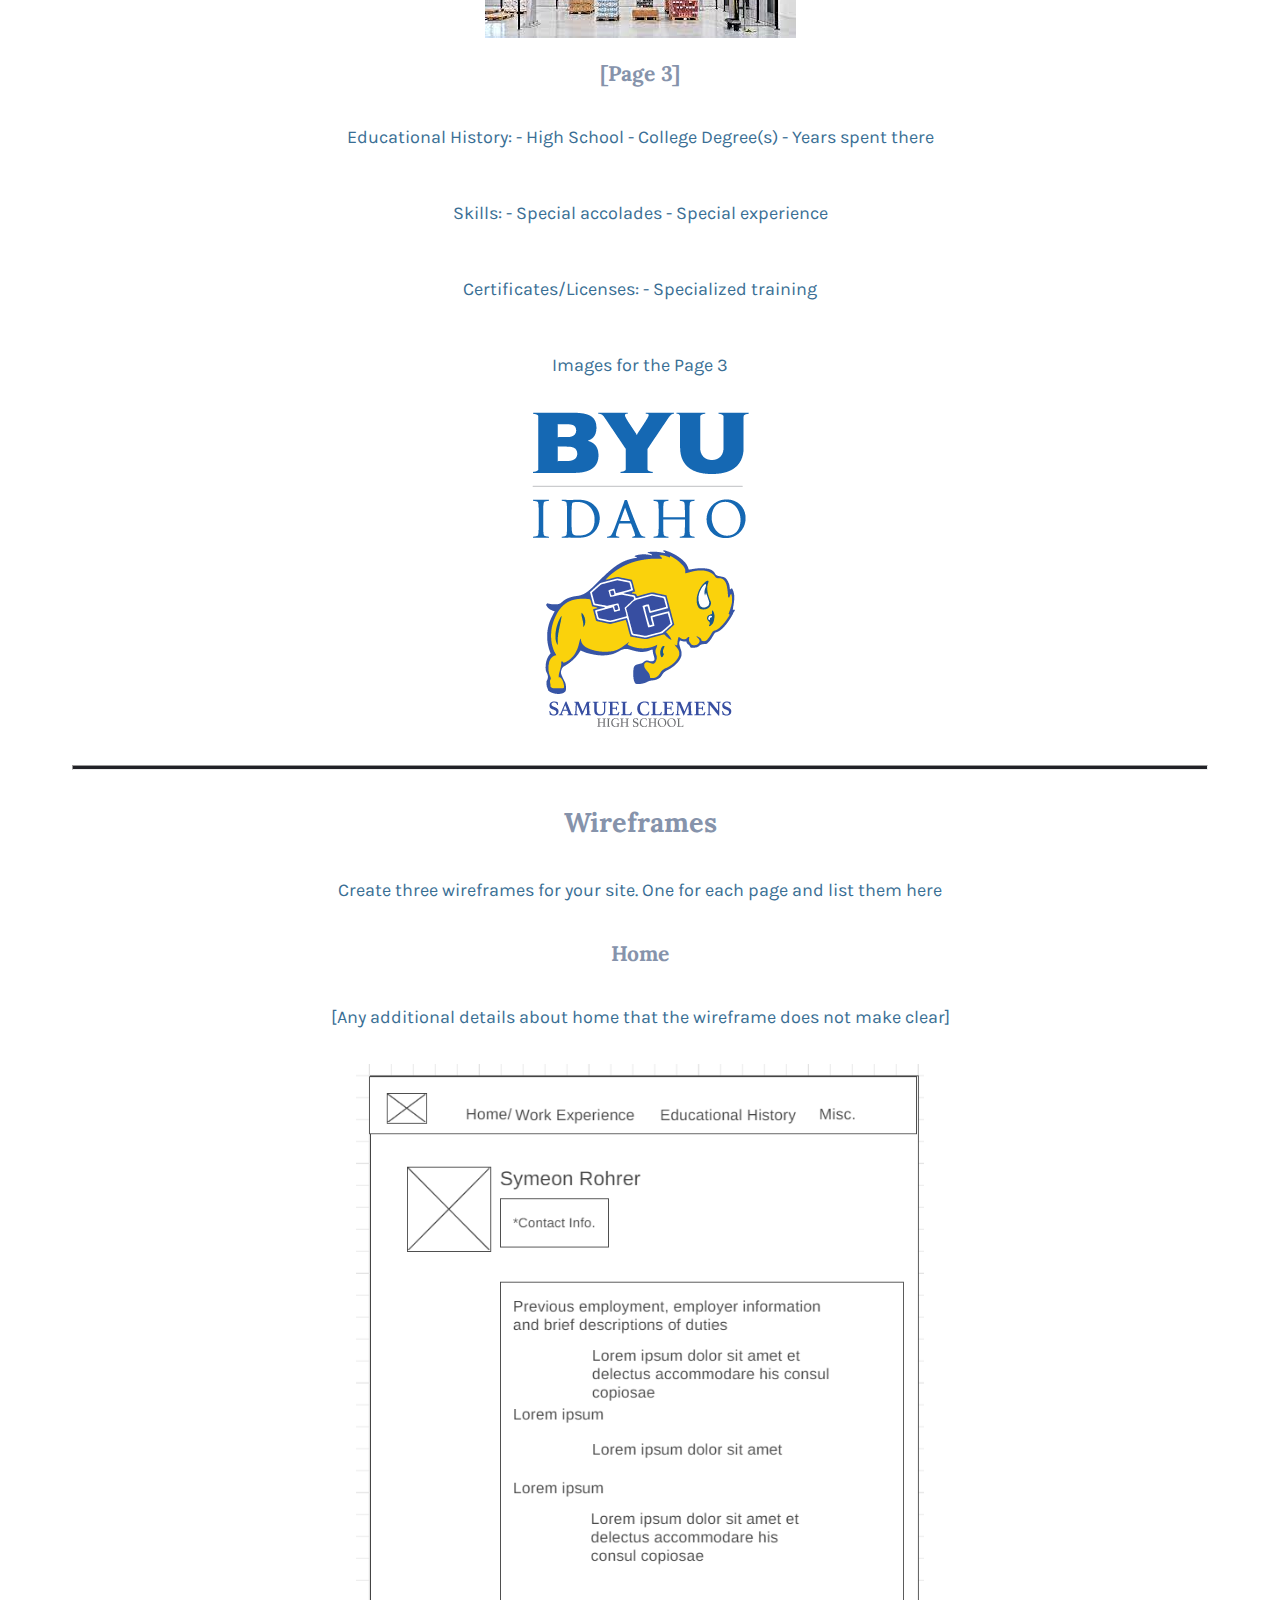
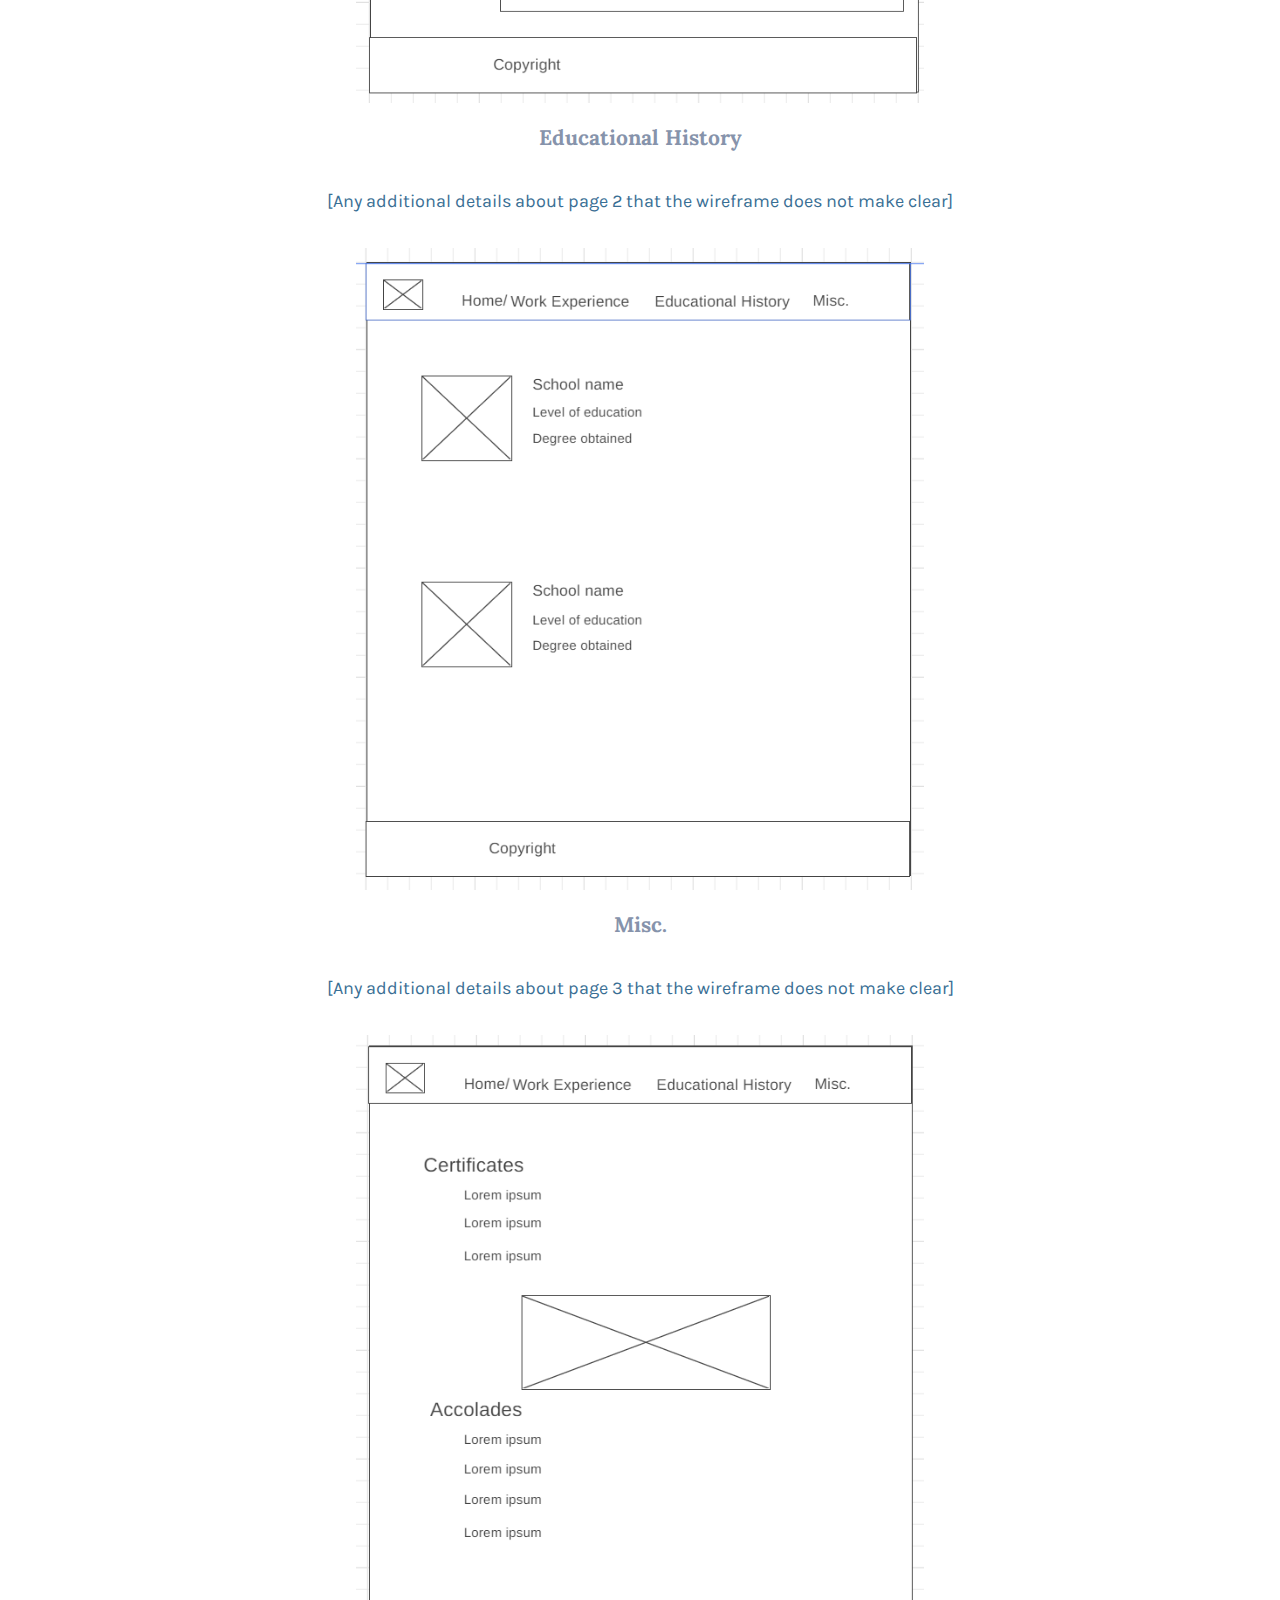
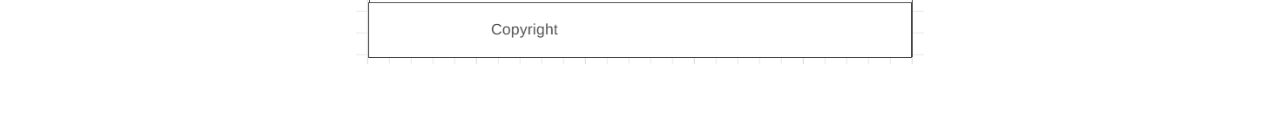
<file: digitalresume/site-plan.html>
<!DOCTYPE html>
<html lang="en-us">
    
  <head>
    <meta charset="utf-8">
    <title>Site Plan</title>
    <link type="text/css" rel="stylesheet" href="styles/site-plan.css">
  </head>

  <body>
    <header>
      <h1>Digital Resume Site Plan</h1>
      <h2>Symeon Rohrer</h2>
      <h2>WDD 130-A2</h2>
      <!-- In the header above, add the name or your site, your name and class number. For example if you are in section 3 you would put WDD 130.03 -->
    </header>
    <main>

      <!-- ------------------------Steps 2-3------------------------------ -->
      <hr>
      <h2>Overview</h2>
      <h3>Purpose</h3>
      <p>To create a digital résumé for my future employers. I intend to create a sleek website that is easy to navigate and simple to understand</p>


      <h3>Audience</h3>
      <p>Future Employers</p>

      <hr>
      <h2>Branding</h2>
      <h3>Website Logo</h3>
      <!-- Replace this with some sort of logo for your site.  A logo can be as simple as the name of your site in a nice font :) -->
      <img src="images/Symeon Rohrer-logos/Rohrer_logos/Symeon Rohrer-logos_transparent.png" alt="Symeon Rohrer Logo">
      <hr>
      <h2>
        Style Guide
      </h2>

      <!-- ------------------------Steps 4-8------------------------------ -->

      <h3>
        Color Palette
      </h3>
      <!--  The colors you choose for a website are one of the most important decisions you will make. Follow the instructions on the activity in iLearn then return and replace the color codes below with the hex color codes (the 6 digit numbers that show at the bottom of each color) for the colors you have chosen below.  You should have at least 2 colors but do not have to fill in all 4 if you do not need them.  -->

      <!-- Copy and paste the URL to your finished palette below Make sure to paste it into both spots -->
      Palette URL: <a href="https://coolors.co/8693ab-bdd4e7-212227-637074-aab9cf" target="_blank">https://coolors.co/8693ab-bdd4e7-212227-637074-aab9cf</a>


      <table class="colors">
        <tr><th>Primary</th><th>Secondary</th><th>Accent 1</th><th>Accent 2</th></tr>
        <!-- Replace the numbers in the boxes below with your hex color codes. Then switch to the site-plan.css file and change your colors there as well. -->
        <tr><td class="primary">[#8693ab]</td><td class="secondary">[#bdd4e7]</td><td class="accent1">[#212227]</td><td class="accent2">[637074]</td></tr>
      </table>

      <!-- ------------------------Step 9------------------------------ -->

      <h3>
        Typography
      </h3>
      <!-- Choose a font for your paragraphs (body copy) and headlines. What font(s) have you chosen? Why did you choose what you did?  Make sure to review the list of web safe fonts at W3Schools.org as a starting point.  Think also about which of your colors above you might use for background and font colors. -->

      <h4>
        Heading Font: Lora
      </h4>
      <h4>
        Paragraph Font: Karla
      </h4>
      <h3>
        Normal paragraph example
      </h3>
      <p>
        Lorem ipsum dolor sit amet, consectetur adipiscing elit, sed do eiusmod tempor incididunt ut labore et dolore magna aliqua. Ut enim ad minim veniam, quis nostrud exercitation ullamco laboris nisi ut aliquip ex ea commodo consequat. Duis aute irure dolor in reprehenderit in voluptate velit esse cillum dolore eu fugiat nulla pariatur. Excepteur sint occaecat cupidatat non proident, sunt in culpa qui officia deserunt mollit anim id est laborum.
      </p>
      <h3>
        Colored paragraph example
      </h3>
      <p class="colored">
        Lorem ipsum dolor sit amet, consectetur adipiscing elit, sed do eiusmod tempor incididunt ut labore et dolore magna aliqua. Ut enim ad minim veniam, quis nostrud exercitation ullamco laboris nisi ut aliquip ex ea commodo consequat. 
      </p>

      <!-- ------------------------Step 10------------------------------ -->

      <h3>
        Navigation
      </h3>
      <!-- Think about how you want your navigation bar to look. In the site-plan.css file change the colors to your colors to get the look you desire. --> 
      <nav>
        <a href="#">Home</a>
        <a href="#">Page2</a>
        <a href="#">Page3</a>
      </nav>
      <hr>
      <h2>
        Site Map
      </h2>
      <div class="sitemap">
        <div class="sm-home">
          Home
        </div>
        <div class="sm-page2">
          Work/Ed History <!-- change this -->
        </div>
        <div class="sm-page3">
          Misc.  <!-- change this -->
        </div>

        <div class="top">
          &nbsp;
        </div>
        <div class="left">
          &nbsp;
        </div>
        <div class="right">
          &nbsp;
        </div>

      </div>

      <!-- --------Content Section -------------- -->
      <hr>
      <h2>
        Content
      </h2>
      <h3>Home page</h3>
      <p>
        General Information:
        -	Name
        -	Address
        -	Email
        -	Phone Number
      </p>
      <p>
        Cover Letter
      </p>
      <p>Images for the Home page [trying to obtain a specfic photo] </p>
        <img src="images/Symeon Rohrer-logos/Sym_profile_pic.jpg" alt="Symeon profile picture">
        <img src="images/Symeon Rohrer-logos/Rohrer_logos/Symeon Rohrer-logos_transparent.png" alt="Homepage Logo">

      </ul>
      <h3>[Page 2]</h3>
      <p>
        Work Experience:
      -	Company
      -	Job Title
      -	Contact information
      -	Location
      -	Length of time worked
      -	Brief description of work done
      </p>
      <p>Images for the Page 2</p>
        <img src="images/Symeon Rohrer-logos/Rohrer_logos/forklift.png" alt="General Laborer">
        <img src="images/Symeon Rohrer-logos/Rohrer_logos/ALPS.jpg" alt="Auto Layer Picker">

      </ul>
      <h3>[Page 3]</h3>
      <p>
        Educational History:
      -	High School
      -	College Degree(s)
      -	Years spent there
      </p>
      <p>
        Skills:
      -	Special accolades
      -	Special experience
      </p>
      <p>
        Certificates/Licenses:
      -	Specialized training
      </p>
      <p>Images for the Page 3</p>
        <img src="images/Symeon Rohrer-logos/Rohrer_logos/Brigham_Young_University–Idaho.png" alt="Brigham_Young_University–Idaho Logo">
        <img src="images/Symeon Rohrer-logos/Rohrer_logos/Samuel Clemens.png" alt="Samuel Clemens logo">

      </ul>
      <hr>
      <h2>
        Wireframes
      </h2>
      <p>
        Create three wireframes for your site. One for each page and list them here</p>

      <h3>Home</h3>
      <p>         
        [Any additional details about home that the wireframe does not make clear]
      </p>
      <img src="images\Symeon Rohrer-logos\Rohrer_logos\HomePage wireframe.png" alt="home page wireframe">

      <h3>Educational History</h3>
      <p>         
        [Any additional details about page 2 that the wireframe does not make clear]
      </p>
      <img src="images\Symeon Rohrer-logos\Rohrer_logos\Educational History.png" alt="page 2 wireframe">

      <h3>Misc.</h3>
      <p>         
        [Any additional details about page 3 that the wireframe does not make clear]
      </p>
      <img src="images\Symeon Rohrer-logos\Rohrer_logos\Misc..png" alt="page 3 wireframe">
    </main>
  </body>

</html>
</file>
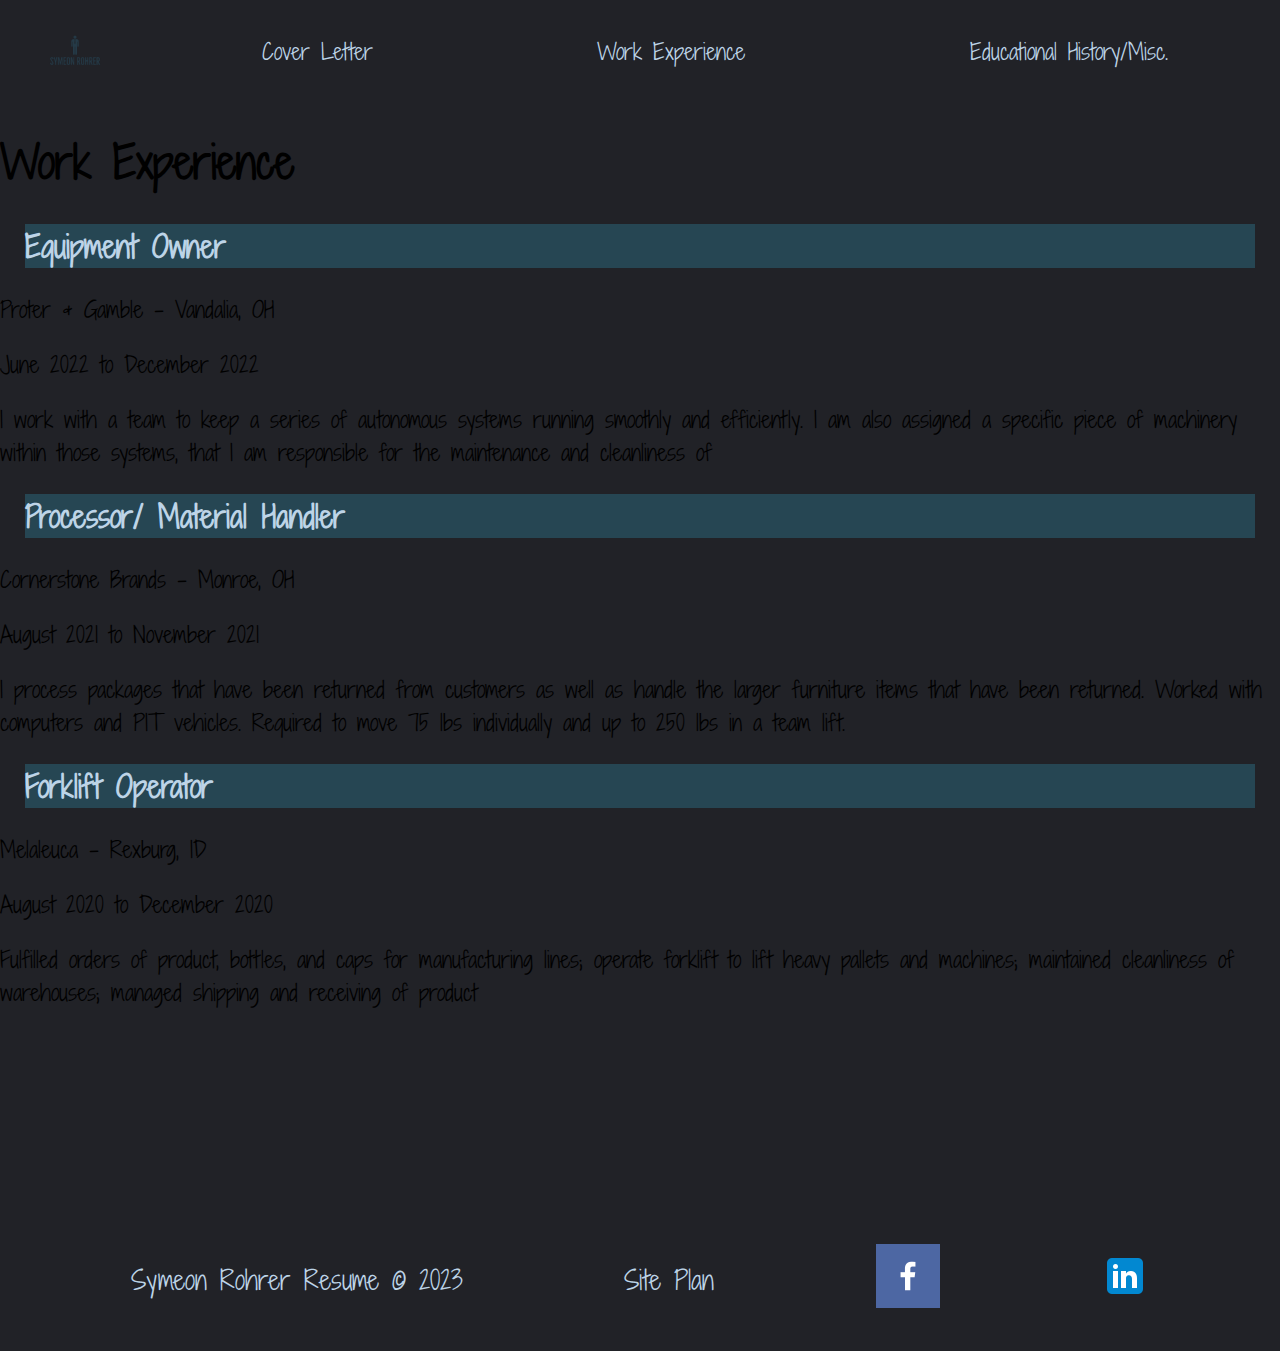
<file: digitalresume/work_exp.html>
<!DOCTYPE html>
<html lang="en">
<head>
    <meta charset="UTF-8">
    <meta name="viewport" content="width=device-width, initial-scale=1.0">
    <title>Digital Resume Home</title>
    <link rel="stylesheet" href="styles/DRstyles.css" />
</head>
<body>
    <div id="content">
        <header>
            <a id="logo_link" href="index.html">
                <img class="logo" src="images/Symeon Rohrer-logos/Rohrer_logos/Symeon Rohrer-logos_transparent.png" alt="Symeon Rohrer Professional Picture">
            </a>
            <nav>
                <a href="index.html">Cover Letter</a>
                <a href="work_exp.html">Work Experience</a>
                <a href="ed_hist.html">Educational History/Misc.</a>
            </nav>
        </header>
        <main>
            <h1>Work Experience</h1>
            <h2>Equipment Owner</h2>
            <p>Proter & Gamble - Vandalia, OH</p>
            <p>June 2022 to December 2022</p>
            <p>I work with a team to keep a series of autonomous systems running smoothly and efficiently. I am also assigned a specific piece of machinery within those systems, that I am responsible for the maintenance and cleanliness of</p>
            <h2>Processor/ Material Handler</h2>
            <p>Cornerstone Brands - Monroe, OH</p>
            <p>August 2021 to November 2021</p>
            <p>I process packages that have been returned from customers as well as handle the larger furniture items that have been returned. Worked with computers and PIT vehicles. Required to move 75 lbs individually and up to 250 lbs in a team lift.</p>
            <h2>Forklift Operator</h2>
            <p>Melaleuca - Rexburg, ID</p>
            <p>August 2020 to December 2020</p>
            <p>Fulfilled orders of product, bottles, and caps for manufacturing lines; operate forklift to lift heavy pallets and machines; maintained cleanliness of warehouses; managed shipping and receiving of product</p>
        </main>
        <footer>
            <p>Symeon Rohrer Resume &copy; 2023</p>
            <p><a href="site-plan.html">Site Plan</a></p>
            <a href="https://m.facebook.com/symeon.rohrer/" target="_blank">
                <img src="images/Symeon Rohrer-logos/Rohrer_logos/facebook.png" alt="facebook icon">
            </a>
            <a href="https://www.linkedin.com/in/symeon-rohrer-961274203" target="_blank">
                <img src="images/Symeon Rohrer-logos/Rohrer_logos/linkedin.png" alt="linkedin icon">
            </a>
        </footer>
    </div>
</body>
</html>
</file>
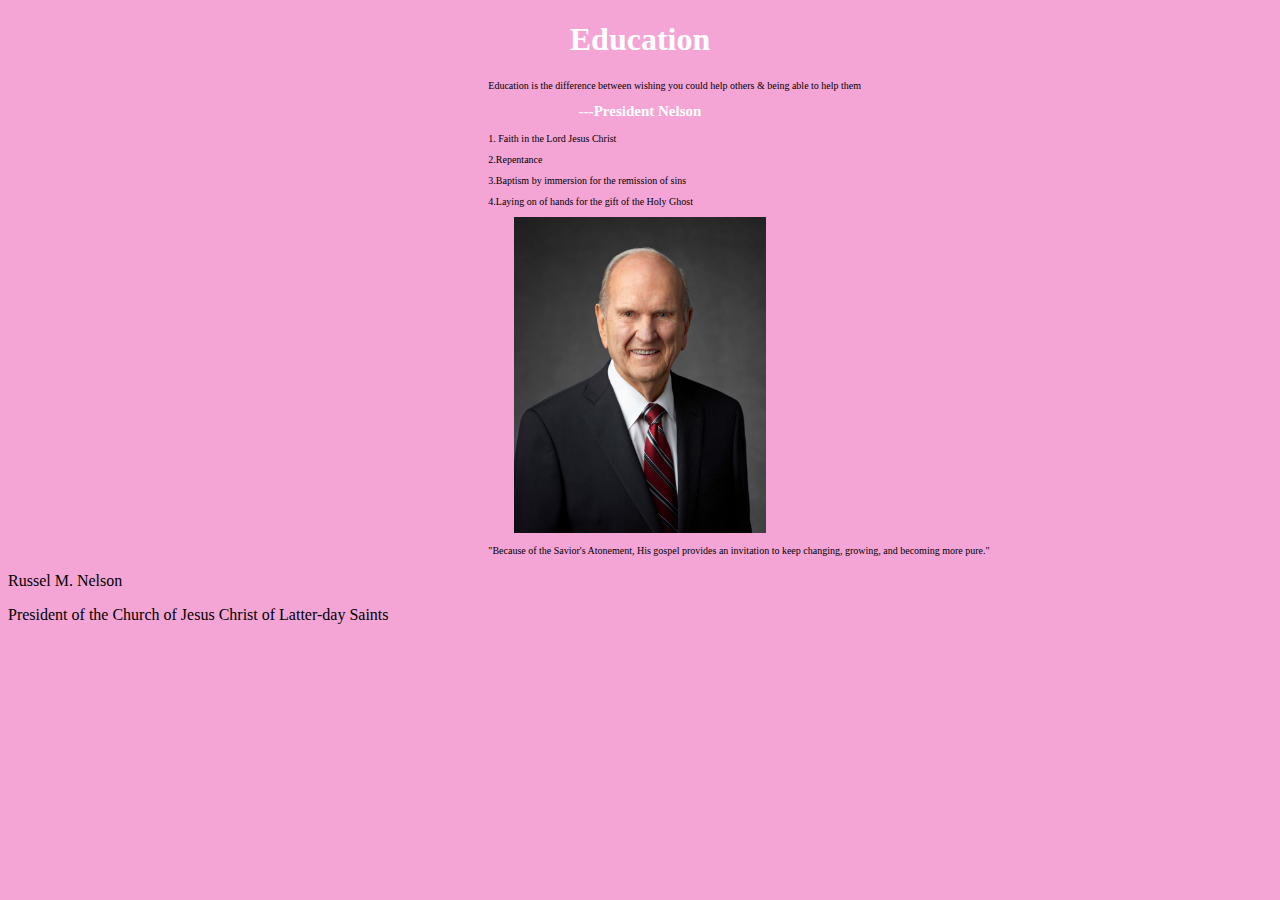
<file: Nelson/Nelson.html>
<!DOCTYPE html>
<html>
<head>
    <meta charset="UTF-8">
    <meta http-equiv="X-UA-Compatible" content="IE=edge">
    <meta name="viewport" content="width=device-width, initial-scale=1.0">
    <title>President Nelson</title>
    <link rel="stylesheet" href="styles\nelson.css" />
</head>
<body>
    <header>
        <h1>Education</h1>
    </header>
    <main>
        <div>
            <p>Education is the difference between wishing you could help others & being able to help them</p>
            <h2>---President Nelson</h2>
        </div>
        <div>  
            <p>1. Faith in the Lord Jesus Christ</p>
            <p>2.Repentance</p>
            <p>3.Baptism by immersion for the remission of sins</p>
            <p>4.Laying on of hands for the gift of the Holy Ghost</p>
        </div>
        <img src="images/russell_nelson.jpeg" alt="President Nelson">
        <div>
            <p>"Because of the Savior's Atonement, His gospel provides an invitation to keep changing, growing, and becoming more pure."</p>
        </div>
    </main>
    <footer>
        <p>Russel M. Nelson</p>
        <p>President of the Church of Jesus Christ of Latter-day Saints</p>
    </footer>
</body>
</html>
</file>
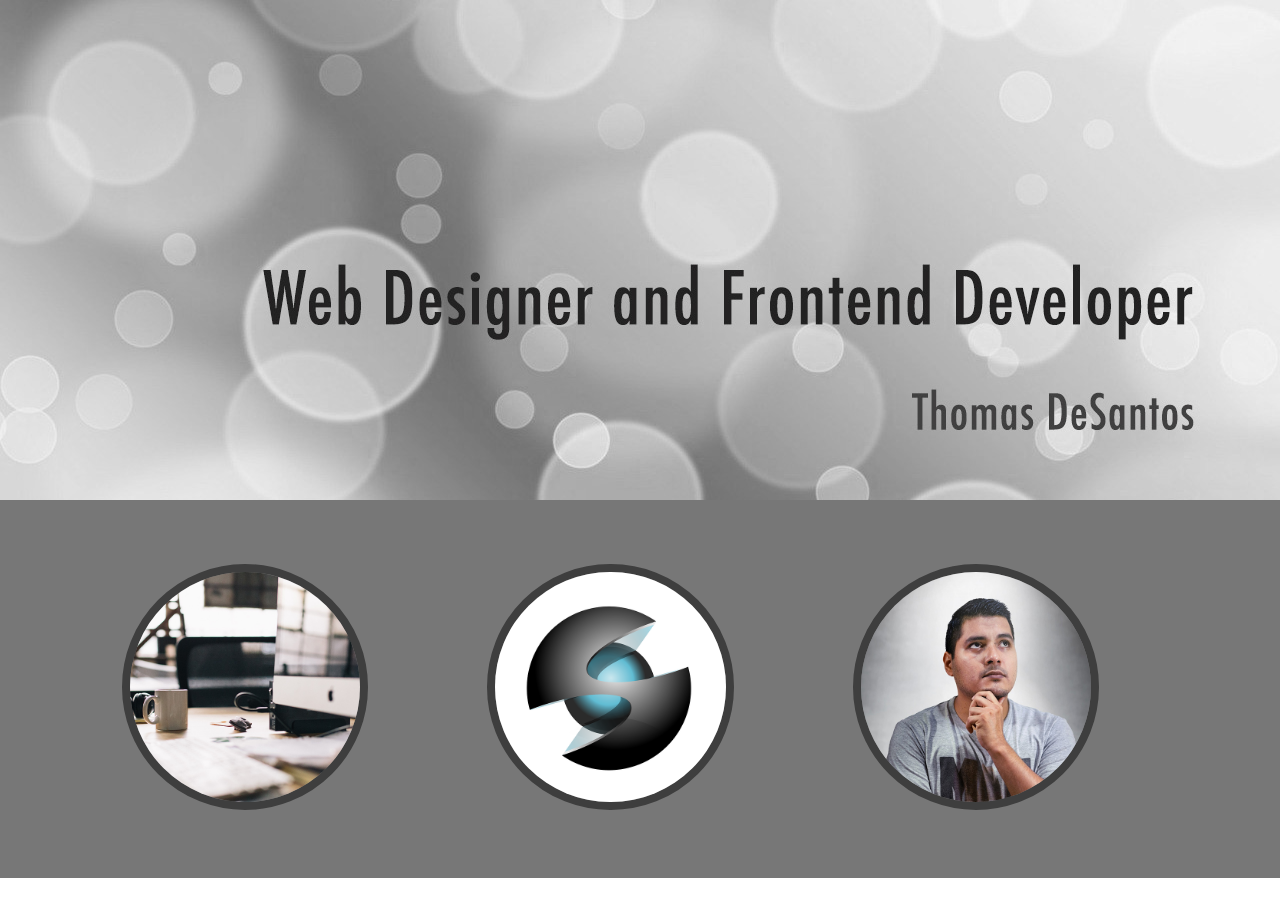
<file: W05 Challenge/webdesign.html>
<!DOCTYPE html>
<html lang="en">
<head>
    <meta charset="UTF-8">
    <meta http-equiv="X-UA-Compatible" content="IE=edge">
    <meta name="viewport" content="width=device-width, initial-scale=1.0">
    <title>W05 Challenge</title>
    <link rel="stylesheet" href="styles.css" />
</head>
<body>
    <header>
        <img id="title" src="images/title_image.jpeg" alt="Title image with circles">
    </header>
    <main>
        <img class="icon" src="images/desk.jpeg" alt="desk">
        <img class="icon" src="images/graphic.png" alt="Graphic">
        <img class="icon" src="images/person.jpeg" alt="Person">
    </main>
</body>
</html>
</file>
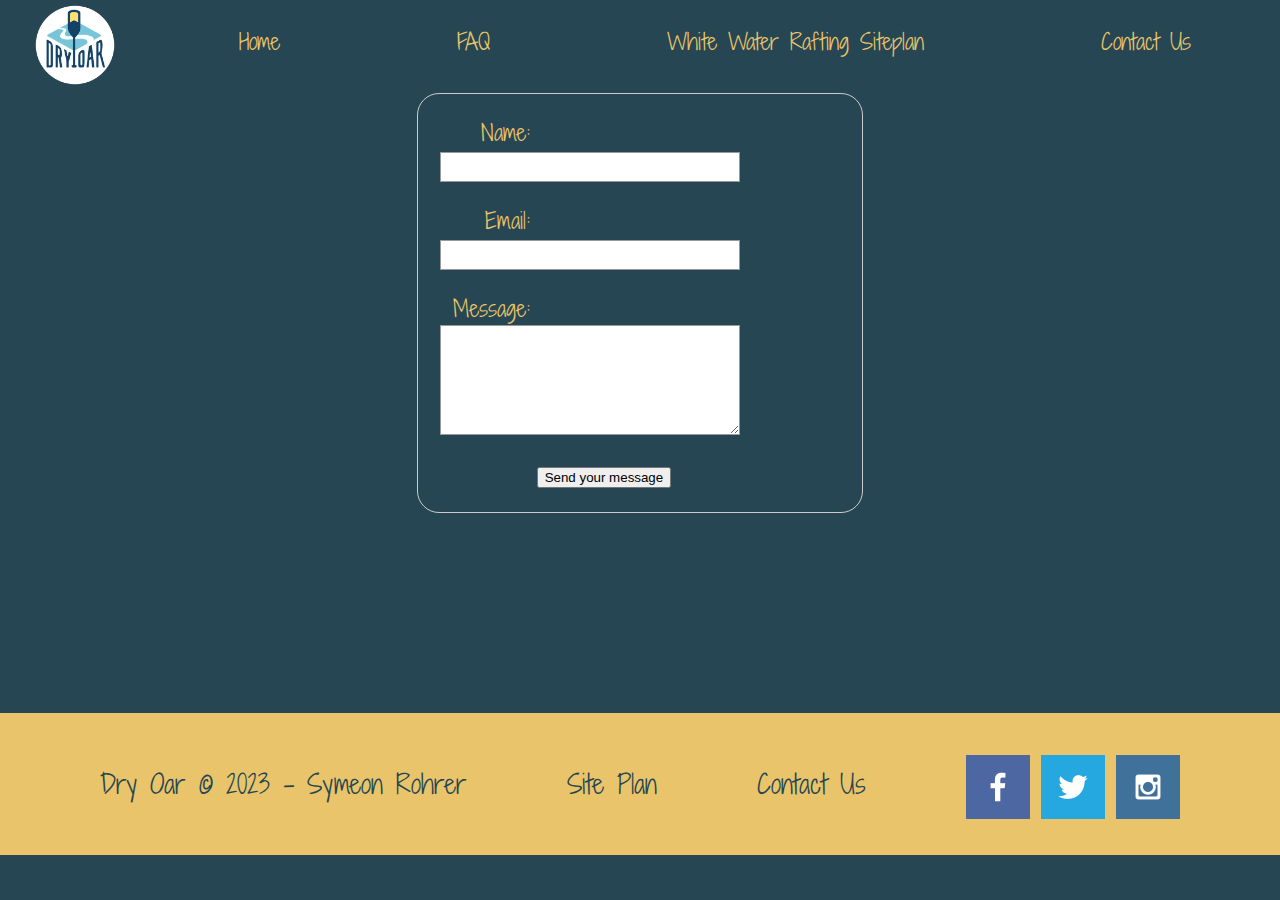
<file: wwr/contactus.html>
<!DOCTYPE html>
<html lang="en">
<head>
    <meta charset="UTF-8">
    <meta http-equiv="X-UA-Compatible" content="IE=edge">
    <meta name="viewport" content="width=device-width, initial-scale=1.0">
    <title>Contact Us</title>
    <link rel="stylesheet" href="styles/styles.css">
    <style>
        form {
  /* Center the form on the page */
  margin: 0 auto;
  width: 400px;
  /* Form outline */
  padding: 1em;
  border: 1px solid #ccc;
  border-radius: 1em;
}

ul {
  list-style: none;
  padding: 0;
  margin: 0;
}

form li + li {
  margin-top: 1em;
}

label {
  /* Uniform size & alignment */
  display: inline-block;
  width: 90px;
  text-align: right;
  color: #e9c46a;
}

input,
textarea {
  /* To make sure that all text fields have the same font settings
     By default, textareas have a monospace font */
  font: 1em sans-serif;

  /* Uniform text field size */
  width: 300px;
  box-sizing: border-box;

  /* Match form field borders */
  border: 1px solid #999;
}

input:focus,
textarea:focus {
  /* Additional highlight for focused elements */
  border-color: #000;
}

textarea {
  /* Align multiline text fields with their labels */
  vertical-align: top;

  /* Provide space to type some text */
  height: 5em;
}

.button {
  /* Align buttons with the text fields */
  padding-left: 90px; /* same size as the label elements */
}

button {
  /* This extra margin represent roughly the same space as the space
     between the labels and their text fields */
  margin-left: 0.5em;
}
#feedback {
    background-color: antiquewhite;
    position: absolute;
    top: 0;
    left: 0;
    right: 0;
    padding: .5em;
    /* make this element invisible until we are ready for it */
    display: none;      
}
.moveDown {
    margin-top: 3em;
}
    </style>
</head>
<body>
    <div id="content">
        <header>
            <a id="logo_link" href="index.html">
                <img class="logo" src="images/logo.png" alt="Dry Oar Logo">
            </a>
            <nav>
                <a href="index.html">Home</a>
                <a href="FAQ.html">FAQ</a>
                <a href="site-plan-rafting.html">White Water Rafting Siteplan</a>
                <a href="contactus.html">Contact Us</a>
            </nav>
        </header>
        <main>
            <div id="feedback"></div>
            <form action="/my-handling-form-page" method="post">
                <ul>
                    <li>
                      <label for="name">Name:</label>
                      <input type="text" id="name" name="user_name" />
                    </li>
                    <li>
                      <label for="mail">Email:</label>
                      <input type="email" id="mail" name="user_email" />
                    </li>
                    <li>
                      <label for="msg">Message:</label>
                      <textarea id="msg" name="user_message"></textarea>
                    </li>
                    <li class="button">
                        <button type="submit">Send your message</button>
                      </li>
                  </ul>
            </form>
        </main>
        <footer>
            <p>Dry Oar &copy; 2023 - Symeon Rohrer</p>
            <p><a href="site-plan-rafting.html">Site Plan</a></p>
            <p><a href="contactus.html">Contact Us</a></p>
            <div class="social">
                <a href="https://facebook.com" target="_blank">
                    <img src="images/facebook.png" alt="fb icon">
                </a>
                <a href="https://twitter.com" target="_blank">
                    <img src="images/twitter.png" alt="twitter icon">
                </a>
                <a href="https://instagram.com" target="_blank">
                    <img src="images/instagram.png" alt="instagram icon">
                </a>
            </div>
        </footer>
    </div>
    <script>
        // get the feedback div element so we can do something with it.
        const feedbackElement = document.getElementById('feedback');
        // get the form so we can read what was entered in it.
        const formElement = document.forms[0];
        // add a 'listener' to wait for a submission of our form. When that happens run the code below.
        formElement.addEventListener('submit', function(e) {
            // stop the form from doing the default action.
            e.preventDefault();
            // set the contents of our feedback element to a message letting the user know the form was submitted successfully. Notice that we pull the name that was entered in the form to personalize the message!
            feedbackElement.innerHTML = 'Hello '+ formElement.user_name.value +'! Thank you for your message. We will get back with you as soon as possible!';
            // make the feedback element visible.
            feedbackElement.style.display = "block";
            // add a class to move everything down so our message doesn't cover it.
            document.body.classList.toggle('moveDown');
        });
    </script>
</body>
</html>
</file>
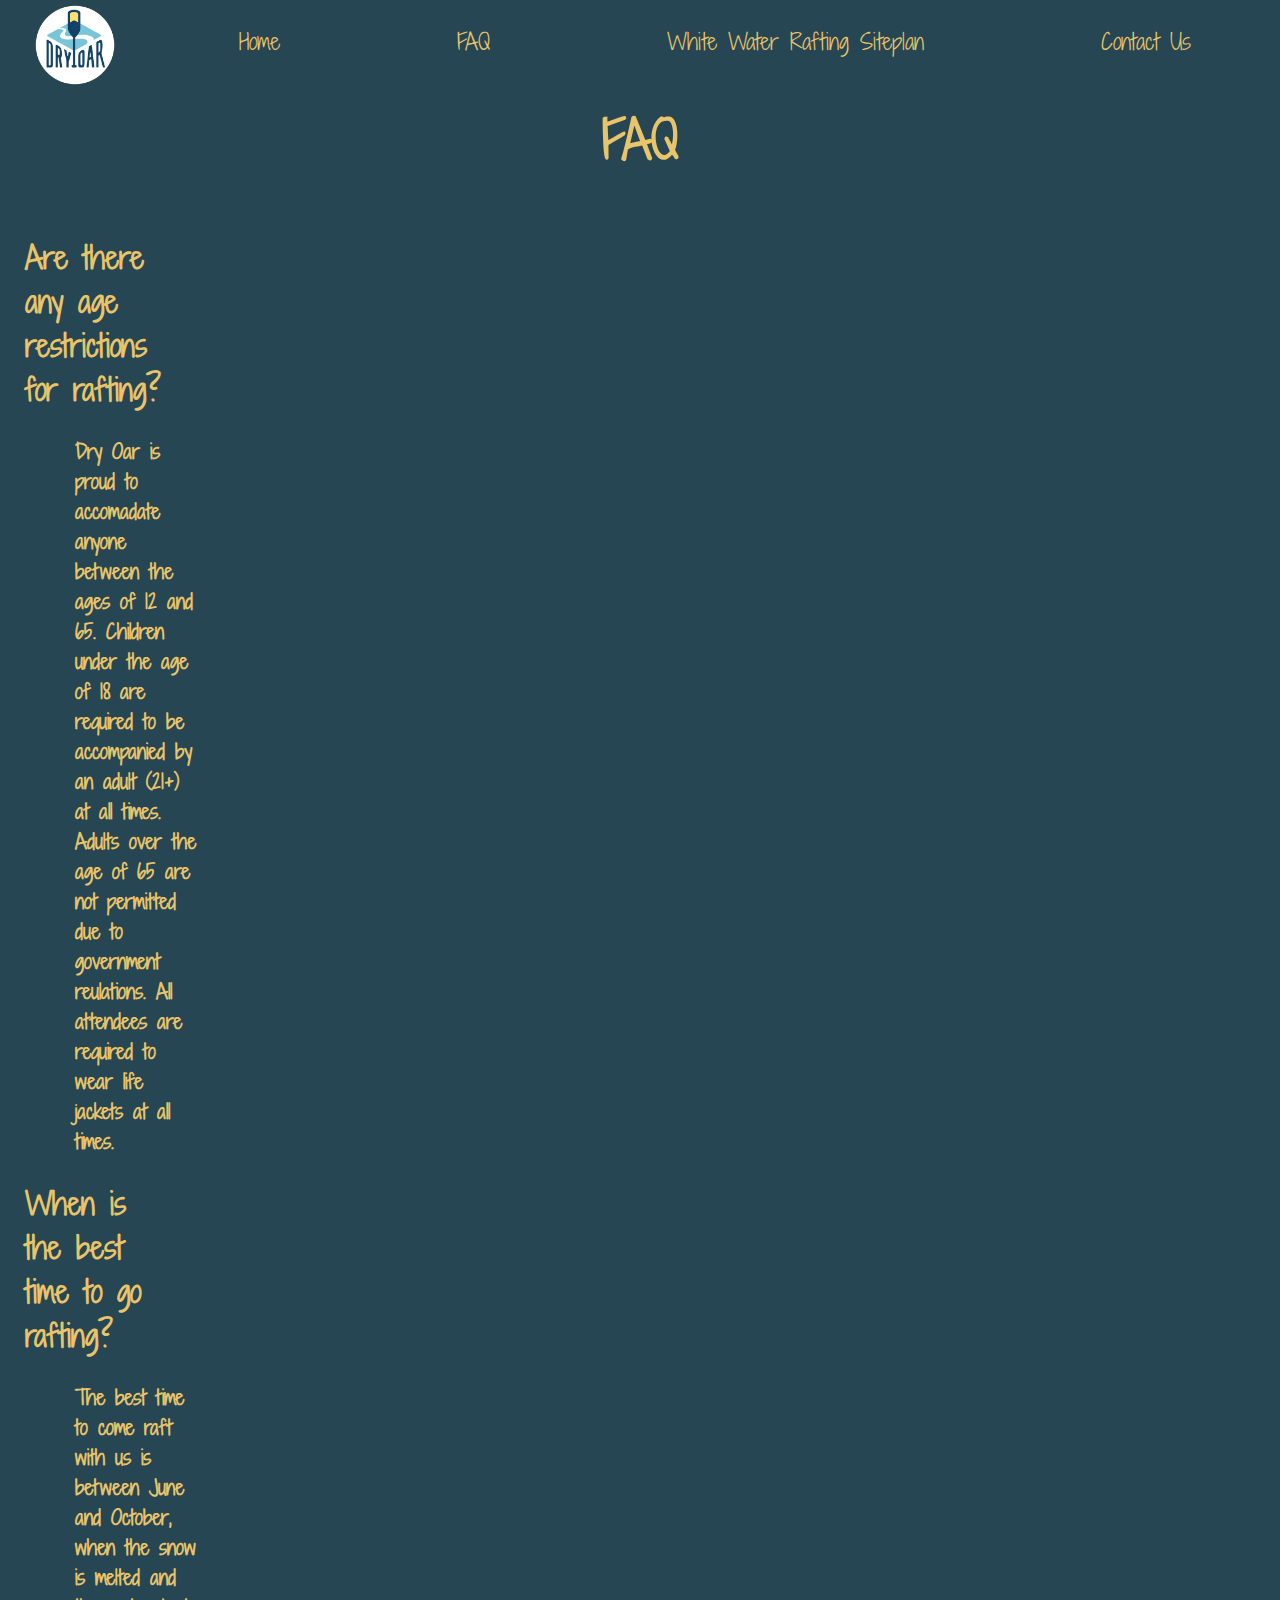
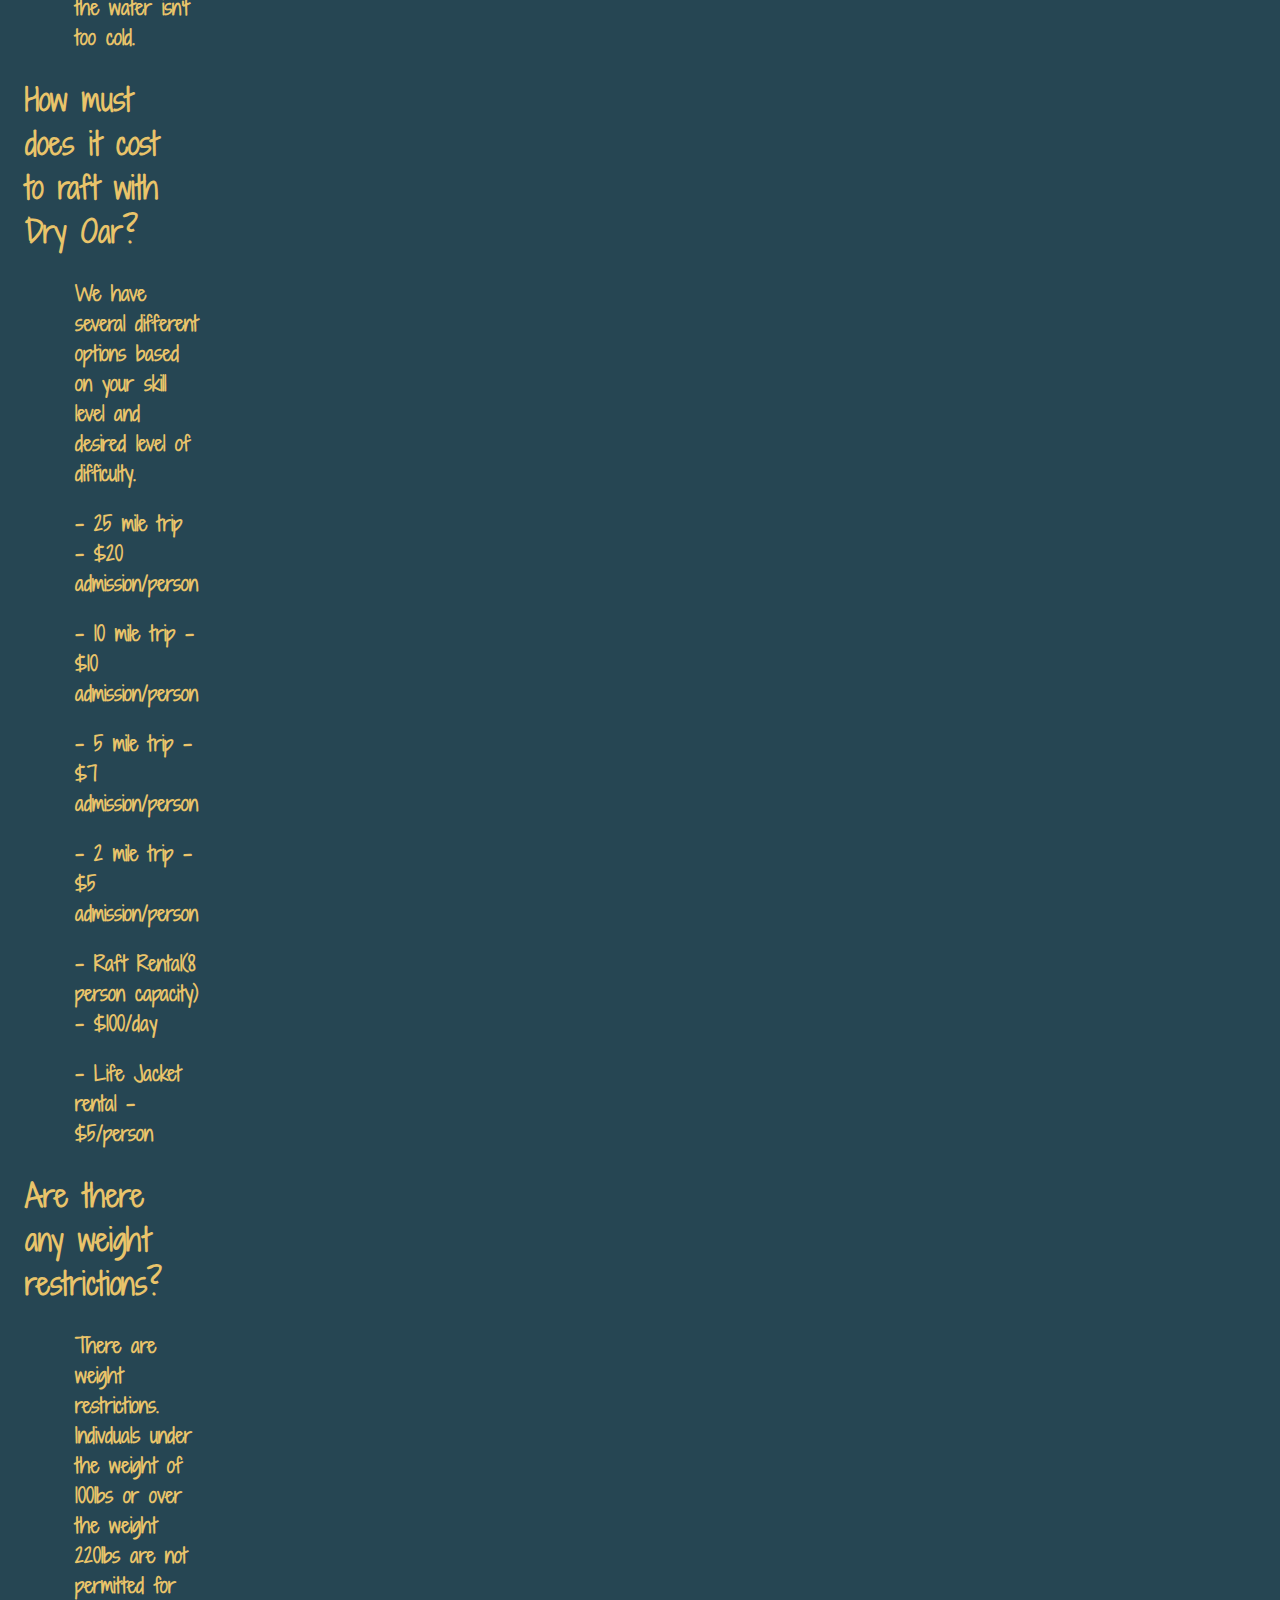
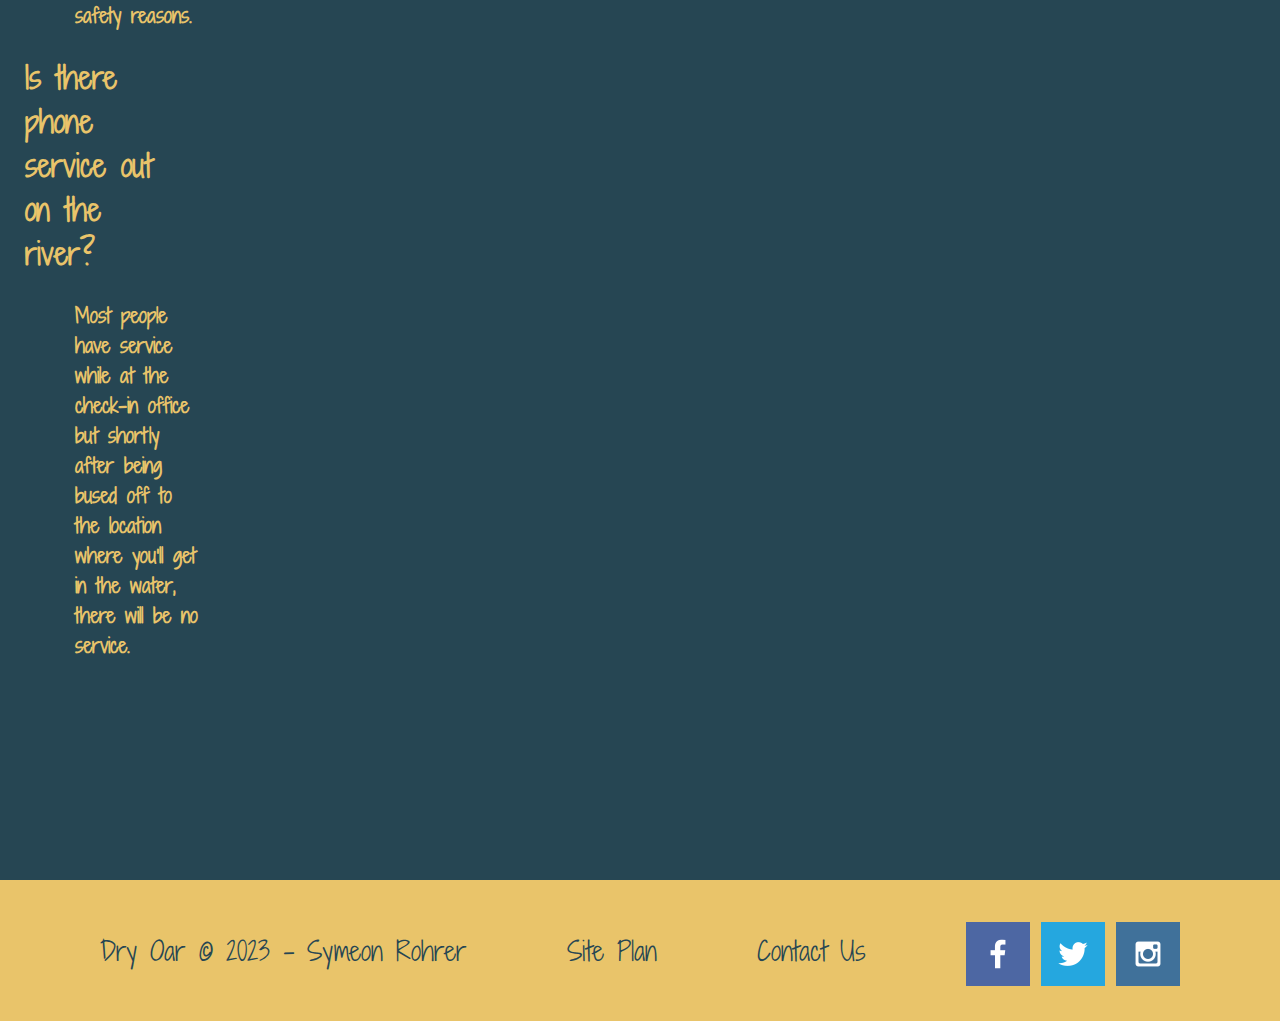
<file: wwr/FAQ.html>
<!DOCTYPE html>
<html lang="en">
<head>
    <meta charset="UTF-8">
    <meta http-equiv="X-UA-Compatible" content="IE=edge">
    <meta name="viewport" content="width=device-width, initial-scale=1.0">
    <title>Whitewater Rafting Vacations | Dry Oar Boating | FAQe</title>
    <link rel="stylesheet" href="styles/styles.css">
</head>
<body>
    <div id="content">
        <header>
            <a id="logo_link" href="index.html">
                <img class="logo" src="images/logo.png" alt="Dry Oar Logo">
            </a>
            <nav>
                <a href="index.html">Home</a>
                <a href="FAQ.html">FAQ</a>
                <a href="site-plan-rafting.html">White Water Rafting Siteplan</a>
                <a href="contactus.html">Contact Us</a>
            </nav>
        </header>
        <div id="hero">
            <section id="hero-msg">
                <h1 class="home-title">FAQ</h1>
            </section>
        </div>
        <main class="home-grid">
            <section class="Q&A">
                <h2>Are there any age restrictions for rafting?</h2>
                <h3>Dry Oar is proud to accomadate anyone between the ages of 12 and 65. Children under the age of 18 are required to be accompanied by an adult (21+) at all times. Adults over the age of 65 are not permitted due to government reulations. All attendees are required to wear life jackets at all times.</h3>
                <h2>When is the best time to go rafting?</h2>
                <h3>The best time to come raft with us is between June and October, when the snow is melted and the water isn't too cold.</h3>
                <h2>How must does it cost to raft with Dry Oar?</h2>
                <h3>We have several different options based on your skill level and desired level of difficulty.</h3>
                <h3>- 25 mile trip  -  $20 admission/person</h3>
                <h3>- 10 mile trip  -  $10 admission/person</h3>
                <h3>- 5 mile trip  -  $7 admission/person</h3>
                <h3>- 2 mile trip  -  $5 admission/person</h3>
                <h3>- Raft Rental(8 person capacity)  -  $100/day</h3>
                <h3>- Life Jacket rental  -  $5/person</h3>
                <h2>Are there any weight restrictions?</h2>
                <h3>There are weight restrictions. Indivduals under the weight of 100lbs or over the weight 220lbs are not permitted for safety reasons.</h3>
                <h2>Is there phone service out on the river?</h2>
                <h3>Most people have service while at the check-in office but shortly after being bused off to the location where you'll get in the water, there will be no service.</h3>
            </section>
        </main>
        <footer>
            <p>Dry Oar &copy; 2023 - Symeon Rohrer</p>
            <p><a href="site-plan-rafting.html">Site Plan</a></p>
            <p><a href="contactus.html">Contact Us</a></p>
            <div class="social">
                <a href="https://facebook.com" target="_blank">
                    <img src="images/facebook.png" alt="fb icon">
                </a>
                <a href="https://twitter.com" target="_blank">
                    <img src="images/twitter.png" alt="twitter icon">
                </a>
                <a href="https://instagram.com" target="_blank">
                    <img src="images/instagram.png" alt="instagram icon">
                </a>
            </div>
        </footer>
    </div>
</body>
</html>
</file>
<file: digitalresume/styles/DRstyles.css>
@import url('https://fonts.googleapis.com/css2?family=Roboto+Condensed:ital,wght@1,300&family=Shadows+Into+Light+Two&display=swap');
#content{
    max-width: 1600px;
    margin: 0 auto;
}
nav{
    text-align: center;
    display: flex;
    justify-content: space-around;
    z-index: 1;
    height: 80px;
    margin-top: 10px;
}
nav a{
    text-align: center;
    color: #bdd4e7;
    text-decoration: none;
    padding: 25px 10px;
    background-color: #212227;
}
.profile_pic{
    width: 175px;
    padding-left: 75px;
    padding-top: 45px;
}
.contact {
    grid-column: 2/11;
    text-align: left;
    font-size: medium;
}
.coverletter {
    grid-column: 2/10;
}
main section{
    text-align: center;
}
#background{
    height: 725px;
    background-color: #212227;
    grid-column: 1/11;
    grid-row: 4/9;
}
body{
    background-color: #212227;
    font-family: 'Shadows Into Light Two', cursive, sans-serif;
    font-size: 22px;
    margin: 0;
    padding: 0;
}
header{
    background-color: #212227;
    display: grid;
    grid-template-columns: 150px auto;
    height: 100px;
}
.home-grid {
    display: grid;
    grid-template-columns: repeat(10, 1fr);
}
nav a:hover{
    background-color: #e9c46a;
    color: #264653;
}
footer{
    background-color: #264653;
}.home-title{
    color: #e9c46a;
    font-size: 2em;
    margin-top: 10px;
}
h2{
    color: #bdd4e7;
    text-align: left;
    margin: 25px;
    background-color: #264653;
    font-size: 30px;
}
footer{
    background-color: #212227;
    padding: 25px 50px;
    margin-top: 200px;
    display: flex;
    justify-content: space-around;
    align-items: center;
}
footer a{
    color: #bdd4e7;
    text-decoration: none;
}
footer a:hover{
    color: #bdd4e7;
    background-color: #212227;
}
footer p{
    font-size: 1.2em;
    color: #bdd4e7;
}
footer p a:hover{
    text-decoration: underline;
}
.logo{
    width: 100px;
}
section p{
    color: #bdd4e7;
}
.icon{
    background-color: #212227;
    padding-top: 10px;
    width: 50px;
}
#logo_link{
    padding-top: 5px;
    justify-self: center;
    align-self: center;
    z-index: 1;
}
footer .social img{
    padding-top: 15px;
}
main section img {
    box-sizing: border-box;
}
h3 {
    font-size: 20px;
    text-align: left;
    margin-left: 75px;
    color: #bdd4e7;
}
@media screen and (max-width: 900px) {
    #hero, .home-grid {
        display: block;
        height: auto;
    }
    nav, footer {
        flex-direction: column;
    }
    nav a {
        display: block;
        padding: 15px;
    }
    #hero {
        margin-top: 0;
    }
    #hero-msg {
        margin-top: 0;
    }
    #hero-msg h4 {
        display: none;
    }
    .home-title {
        font-size: 25px;
        color: #6f7364;
    }
    .rivers-card, .camping-card, .rapids-card { 
        margin: 50px auto;
        width: 60%;
    }
    #background {
        display: none;
    }
    .mountains, .msg {
        width: 80%;
        display: block;
        margin: 0 auto;
    }
    footer {
        margin-top: 25px;
    }
}
</file>
<file: WebComponent/styles.css>
/* Bordered form */
form {
    border: 3px solid #f1f1f1;
  }
  
  /* Full-width inputs */
  input[type=text], input[type=password] {
    width: 100%;
    padding: 12px 20px;
    margin: 8px 0;
    display: inline-block;
    border: 1px solid #ccc;
    box-sizing: border-box;
  }
  
  /* Set a style for all buttons */
  button {
    background-color: #04AA6D;
    color: white;
    padding: 14px 20px;
    margin: 8px 0;
    border: none;
    cursor: pointer;
    width: 100%;
  }
  
  /* Add a hover effect for buttons */
  button:hover {
    opacity: 0.8;
  }
  
  /* Extra style for the cancel button (red) */
  .cancelbtn {
    width: auto;
    padding: 10px 18px;
    background-color: #f44336;
  }
  
  /* Center the avatar image inside this container */
  .imgcontainer {
    text-align: center;
    margin: 24px 0 12px 0;
  }
  
  /* Add padding to containers */
  .container {
    padding: 16px;
  }
  
  /* The "Forgot password" text */
  span.psw {
    float: right;
    padding-top: 16px;
  }
  
  /* Change styles for span and cancel button on extra small screens */
  @media screen and (max-width: 300px) {
    span.psw {
      display: block;
      float: none;
    }
    .cancelbtn {
      width: 100%;
    }
  }
</file>
<file: wwr/styles/styles.css>
@import url('https://fonts.googleapis.com/css2?family=Roboto+Condensed:ital,wght@1,300&family=Shadows+Into+Light+Two&display=swap');
#content{
    max-width: 1600px;
    margin: 0 auto;
}
nav{
    text-align: center;
    display: flex;
    justify-content: space-around;
    z-index: 1;
}
nav a{
    text-align: center;
    color: #e9c46a;
    text-decoration: none;
    padding: 25px 10px;
    background-color: #264653;
    
}
#hero-msg h1{
    text-align: center;
    color: #e9c46a;
    font-size: 50px;
}
.button-box{
    text-align: center;
}
main section{
    text-align: center;
}
#background{
    height: 725px;
    background-color: #264653;
    grid-column: 1/11;
    grid-row: 4/9;
}
body{
    background-color: #264653;
    font-family: 'Shadows Into Light Two', cursive, sans-serif;
    font-size: 22px;
    margin: 0;
    padding: 0;
}
header{
    background-color: #264653;
    display: grid;
    grid-template-columns: 150px auto;
}
.home-grid {
    display: grid;
    grid-template-columns: repeat(10, 1fr);
}
nav a:hover{
    background-color: #e9c46a;
    color: #264653;
}
.rivers-card {
    grid-column: 2/4;
    grid-row: 2/3;
}
.camping-card {
    grid-column: 5/7;
    grid-row: 2/3;
}
.rapids-card {
    grid-column: 8/10;
    grid-row: 2/3;
}
.book {
    background-color: #264653;
    color: #e9c46a;
    text-decoration: none;
    padding: 8px 30px;
    margin-top: 50px;
    border-radius: 5px;
}
.join {
    background-color: #264653;
    color: #e9c46a;
    text-decoration: none;
    padding: 8px 30px;
    margin-top: 50px;
    border-radius: 5px;
}
.book:hover, .join:hover{
    background-color: #e9c46a;
    color: #264653;
}
.msg{
    background-color: #264653;
    padding: 35px;
    grid-column: 6/10;
    grid-row: 6/7;
    box-shadow: 5px 5px 10px #e9c46a;
}
footer{
    background-color: #264653;
}.home-title{
    color: #e9c46a;
    font-size: 2em;
    margin-top: 10px;
}
h2{
    color: #e9c46a;
    text-align: left;
    margin: 25px;
    background-color: #264653;
    font-size: 30px;
}
.msg h2{
    color: #e9c46a;
}
.msg p{
    color: #e9c46a;
    padding-bottom: 15px;
}
footer{
    background-color: #e9c46a;
    padding: 25px 50px;
    margin-top: 200px;
    display: flex;
    justify-content: space-around;
    align-items: center;
}
footer a{
    color: #264653;
    text-decoration: none;
}
footer a:hover{
    color: #e9c46a;
    background-color: #264653;
}
footer p{
    font-size: 1.2em;
    color: #264653;
}
footer p a:hover{
    text-decoration: underline;
}
.logo{
    width: 80px;
}
#hero-img{
    width: 100%;
}
section p{
    color: #e9c46a;
}
.icon{
    background-color: #e9c46a;
    padding-top: 10px;
}
#logo_link{
    padding-top: 5px;
    justify-self: center;
    align-self: center;
    z-index: 1;
}
footer .social img{
    padding-top: 15px;
}
.rivers-card, .camping-card, .rapids-card {
    margin: 200px 0;
}
main section img {
    box-sizing: border-box;
}
#hero{
    display: grid;
    grid-template-columns: 1fr 3fr 1fr;
    margin-top: -100px;
}
#hero-box{
    grid-column: 1/4;
    grid-row: 1/3;
}
#hero-msg h4 {
    color: white;
}
#hero-msg {
    grid-column: 2/3;
    grid-row: 1/2;
    margin-top: 100px;
}
.card-img, .mountains {
    width: 100%;
}
.mountains {
    grid-column: 2/7;
    grid-row: 5/8;
    box-shadow: 5px 5px 10px #6f7364;
}
.card-img {
    border: 10px solid #d9c2a3;
    transition: transform .5s;
    box-shadow: 5px 5px 10px #6f7364;
}
.card-img:hover {
    opacity: .6;
    transform: scale(1.1);
}
h3 {
    font-size: 20px;
    text-align: left;
    margin-left: 75px;
    color: #e9c46a;
}
@media screen and (max-width: 900px) {
    #hero, .home-grid {
        display: block;
        height: auto;
    }
    nav, footer {
        flex-direction: column;
    }
    nav a {
        display: block;
        padding: 15px;
    }
    #hero {
        margin-top: 0;
    }
    #hero-msg {
        margin-top: 0;
    }
    #hero-msg h4 {
        display: none;
    }
    .home-title {
        font-size: 25px;
        color: #6f7364;
    }
    .rivers-card, .camping-card, .rapids-card { 
        margin: 50px auto;
        width: 60%;
    }
    #background {
        display: none;
    }
    .mountains, .msg {
        width: 80%;
        display: block;
        margin: 0 auto;
    }
    footer {
        margin-top: 25px;
    }
}
</file>
<file: positionstyles.css>
/* CSS - Name: "positionstyles.css" */
/* Activity 1 styles */
.content1 {
  /* This is the parent of the activity 1 boxes. */
  display: grid;
  grid-template-columns: 1fr 1fr;
  justify-items: center;
  gap: 20px;
}
.red1 { 
  width: 100%; 
  height: 100px; 
  background-color: red; 
  grid-column: 1/3;

} 
.green1 {
  width: 200px; 
  height: 200px; 
  background-color: green; 

} 
.yellow1 {
  width: 200px; 
  height: 200px; 
  background-color: gold; 
} 
.blue1 {
  width: 100%; 
  height: 100px; 
  background-color: blue;
  grid-column: 1/3;
} 
/* Activity 2 styles */ 
.content2 {
  /* This is the parent of the activity 2 boxes. */
  display: grid;
  grid-template-columns: repeat(12, 50px[col-start]);
  grid-template-rows: repeat(8, 50px(row-start));
}
.red2 {
  width: 100px; 
  height: 100px; 
  background-color: red;
  grid-column: 1/3;
  grid-row: 1/3;

} 
.green2 { 
  width: 100px; 
  height: 100px; 
  background-color: green;
  grid-column: 2/4;
  grid-row: 2/4;
} 
.yellow2 {
  width: 100px; 
  height: 100px; 
  background-color: gold; 
  grid-column: 3/5;
  grid-row: 3/5;
} 
.blue2 {
  width: 100px; 
  height: 100px; 
  background-color: blue;
  grid-column: 4/6;
  grid-row: 4/6;
} 
/* Activity 3 styles */ 
.content3 {
  /* This is the parent of the activity 3 boxes. */
  display: grid;
  grid-template-columns: 1fr 25px 1fr;
  column-gap: 25px;
}
.red3 {
  width: 100%; 
  height: 75px; 
  background-color: red;
  grid-column: 1/4;
} 
.green3 {
  width: 100%; 
  height: 150px; 
  background-color: green;
  grid-column: 1/2;
} 
.yellow3 {
  width: 100%;
  height: 150px; 
  background-color: gold;
  grid-column: 3/4;
} 
.blue3 {
  width: 100%;
  height: 75px; 
  background-color: blue;
  grid-column: 1/4;

} 
/* Activity 4 styles */ 
.content4 {
  /* This is the parent of the activity 4 boxes. */
  height: 400px;
  display: grid;
  grid-template-columns: 1fr 1fr;
  grid-template-rows: 1fr 1fr 1fr;
}
.red4 {
  width: 100%; 
  height: 100%; 
  background-color: red;
  grid-column: 1/2;
  grid-row: 1/4;
} 
.green4 {
  width: 100%; 
  height: 100%; 
  background-color: green;
  grid-column: 2/3;
  grid-row: 1/2;
} 
.yellow4 {
  width: 100%; 
  height: 100%; 
  background-color: gold;
  grid-column: 2/3;
  grid-row: 2/3;
} 
.blue4 {
  width: 100%; 
  height: 100%; 
  background-color: blue;
  grid-column: 2/3;
  grid-row: 3/4;
} 
/* Activity 5 styles */ 
.content5 {
  /* This is the parent of the activity 5 boxes. */
  height: 400px;
}
.red5 { 
  width: 100%; 
  height: 100px; 
  background-color: red; 
} 
.green5 { 
  width: 140px; 
  height: 140px; 
  background-color: green;
  float: left;
} 
.yellow5 {
  width: 100%; 
  height: 200px; 
  background-color: gold; 

} 
.blue5 {
  width: 100%; 
  height: 100px; 
  background-color: blue; 
} 
/* Activity 6 styles */ 
.content6 {
  /* This is the parent of the activity 6 boxes. */
  display: grid;
  grid-template-columns: 100px 100px 100px 100px 100px 100px;
  grid-template-rows: 100px 100px 100px 100px 100px 100px;
}
.red6 {
  width: 100%; 
  height: 100%; 
  background-color: red;
  grid-column: 1/5;
  grid-row: 1/3;
} 
.green6 {
  width: 100%; 
  height: 100%; 
  background-color: green; 
  grid-column: 1/3;
  grid-row: 5/7;
  z-index: 1;
} 
.yellow6 {
  width: 100%; 
  height: 100%; 
  background-color: gold; 
  grid-column: 5/7;
  grid-row: 3/7;
  z-index: 1;
} 
.blue6 {
  width: 100%; 
  height: 100%; 
  background-color: blue;
  grid-column: 2/6;
  grid-row: 2/6;
} 


/* Do not make any changes below here */
.activity {
  width: 70%; 
  margin: 20px auto; 
  font-family: Arial, sans-serif; 
  border: 1px solid black; 
  padding: 10px; 
  clear:both; 
  overflow: auto;
} 

.hint {
  border: 1px solid grey;
  background: #e0e0e0;
  padding: .5em;
  position: relative;
  margin: 1em 0;
}
.hint h3 {
  margin: 0;
}
.hint:hover {
  background: #d0d0d0;
}
.hint > div {
  display: none;
}

.hint input[type=checkbox] {
  position: absolute;
  width: 100%;
  height: 100%;
  opacity: 0;
  z-index: 1;
  cursor: pointer;
}

.hint input[type=checkbox]:checked ~ div {
  display: block;
}

.hint i {
  position: absolute;
  transform: translate(-6px, 0);
  margin-top: 16px;
  right: 10px;
  top: -3px;
}
.hint i:before, .hint i:after {
  content: "";
  position: absolute;
  background-color: black;
  width: 3px;
  height: 9px;
}
.hint i:before {
  transform: translate(2px, 0) rotate(45deg);
}
.hint i:after {
  transform: translate(-2px, 0) rotate(-45deg);
}

.hint input[type=checkbox]:checked ~ i:before {
  transform: translate(-2px, 0) rotate(45deg);
}
.hint input[type=checkbox]:checked ~ i:after {
  transform: translate(2px, 0) rotate(-45deg);
}
.hint a {
  position: relative;
  z-index: 1;
}
</file>
<file: digitalresume/styles/site-plan.css>
/* if you are using any Google fonts change the font names below to your fonts. 
Any spaces in your font name should be replaced with a +. 
Fonts are separated by a | */
@import url('https://fonts.googleapis.com/css2?family=Karla&family=Lora:ital@1&display=swap');

:root {
  /* change the values below to your colors from your palette */
  --primary-color: #8693ab   ;
  --secondary-color: #bdd4e7 ;
  --accent1-color: #212227;
  --accent2-color: #637074;

  /* change the values below to your chosen font(s) */
  --heading-font: "Lora";
  --paragraph-font: 'Karla', Helvetica, sans-serif;

  /* these colors below should be chosen from among your palette colors above */
  --headline-color-on-white: #8693ab;  /* headlines on a white background */ 
  --headline-color-on-color: white; /* headlines on a colored background */ 
  --paragraph-color-on-white: #396E94; /* paragraph text on a white background */ 
  --paragraph-color-on-color: #212227; /* paragraph text on a colored background */ 
  --paragraph-background-color: #8693ab;
  --nav-link-color: #bdd4e7;
  --nav-background-color: #212227;
  --nav-hover-link-color: white;
  --nav-hover-background-color: #637074;
}


/*  Look around below...but DON'T CHANGE ANYTHING! */

body {
  max-width: 1200px;
  margin: 0 auto;
  padding: 4em;
  font-size: 18px;
  text-align: center;
}
img {
  display: block;
  margin: 0 auto;
  max-width: 50%;
}
h1, h2, h3, h4, h5, h6 {
  font-family: var(--heading-font);
  color: var(--headline-color-on-white);
}
h2 {
  text-align: center;
}
hr {
  height: 3px;
  margin: 35px 0;
  background: var(--accent1-color);
}
header {
  padding: 1em;
  text-align: center;
  color: var(--headline-color-on-color);
  background-color: var(--paragraph-background-color);
}
header > h1, header > h2 {
  color: var(--headline-color-on-color);
}

p {
  font-family: var(--paragraph-font);
  color: var(--paragraph-color-on-white);
  padding: 1em;
}
.colors {
  width: 100%;
  min-width: 350px;
  margin: 30px auto;
  text-align: center;
}
.colors th {
  background-color: #999;
}
.colors td{
  width: 25%;
  height: 3em;
}

.primary {
  background-color: var(--primary-color);
}
.secondary {
  background-color: var(--secondary-color);
}
.accent1 {
  background-color: var(--accent1-color);
}
.accent2{
  background-color: var(--accent2-color);
}

p.colored {
  background-color: var(--paragraph-background-color);
  color: var(--paragraph-color-on-color);
}

nav {
  background-color: var(--nav-background-color);
  line-height: 3em;
  text-align: center;
  font-size: 1.2em;
}
nav  {
  list-style-type: none;
  display: flex;

}
nav a {
  padding:1em;
  min-width: 120px;
  text-decoration: none;
  padding: 10px;

}
nav a:link, nav a:visited {
  color: var(--nav-link-color);
}
nav a:hover {
  color: var(--nav-hover-link-color);
  background-color: var(--nav-hover-background-color);
}

.sitemap {
  display: grid;
  justify-content: center;

  grid-template-columns: repeat(6, 15%);
  grid-template-rows: 3em 1.5em 1.5em 3em;
  grid-template-areas: ". . home home . ."
    ". . . top . ."
    ". left left right right ."
    "page2 page2 . . page3 page3";
}
.sitemap > div {

  text-align: center;

}
.sm-home {
  grid-area: home;
  background-color: #ccc;
  line-height: 3em;
}
.sm-page2 {
  grid-area: page2;
  background-color: #ccc;
  line-height: 3em;
}
.sm-page3 {
  grid-area: page3;
  background-color: #ccc;
  line-height: 3em;
}

.top {
  grid-area: top;
  border-left: 1px solid;
}

.left {
  grid-area: left;
  border-top: 1px solid;
  border-left: 1px solid;
}

.right {
  grid-area: right;
  border-top: 1px solid;
  border-right: 1px solid;
}
</file>
<file: W05 Challenge/styles.css>
#title {
    display: block;
    width: 100%;
    margin: auto 0;
    border: 0px;
    padding: 0px;
}
.icon {
    border-radius: 50%;
    width: 20%;
    margin: 5%;
    border: 0.5em solid;
    border-color: #3e3e3e;
}
main {
    background-color: rgb(119, 119, 119);
    padding: 0.5% 5%;
}
body {
    margin: 0;
}
</file>
